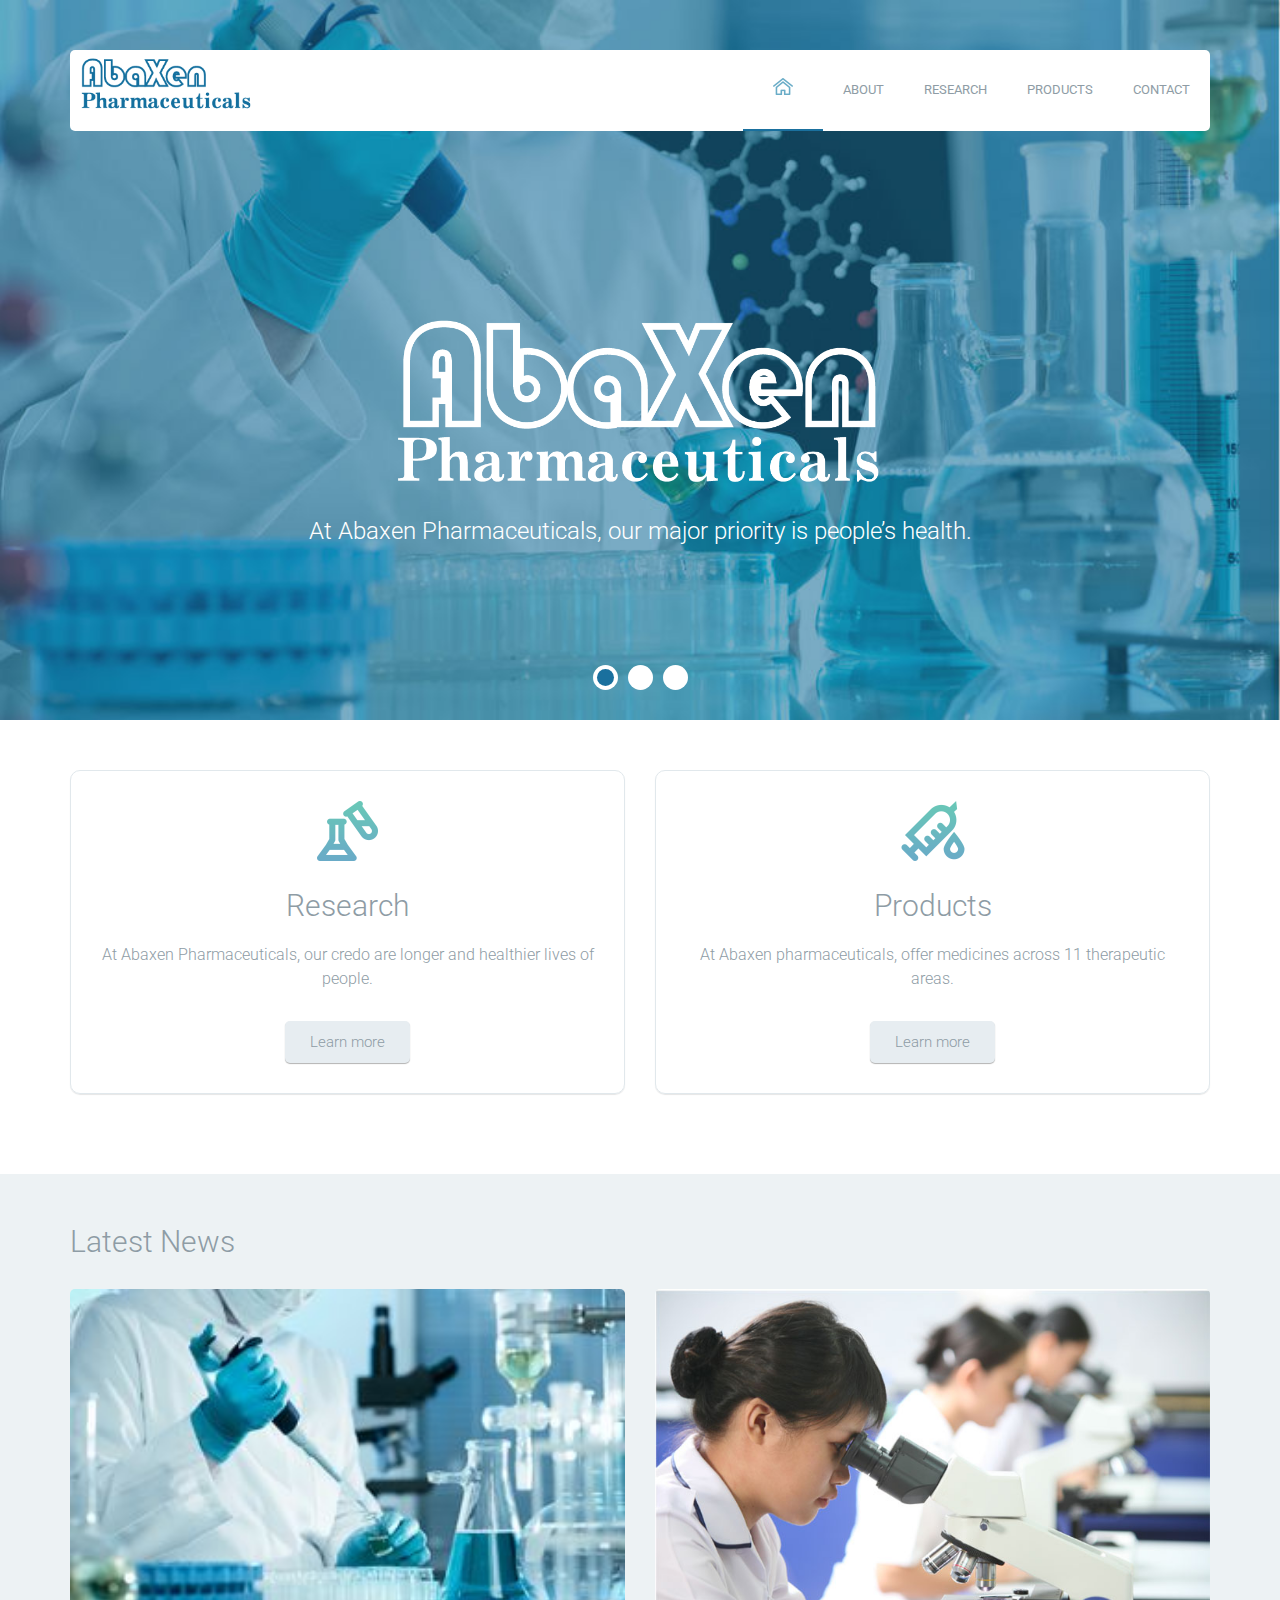
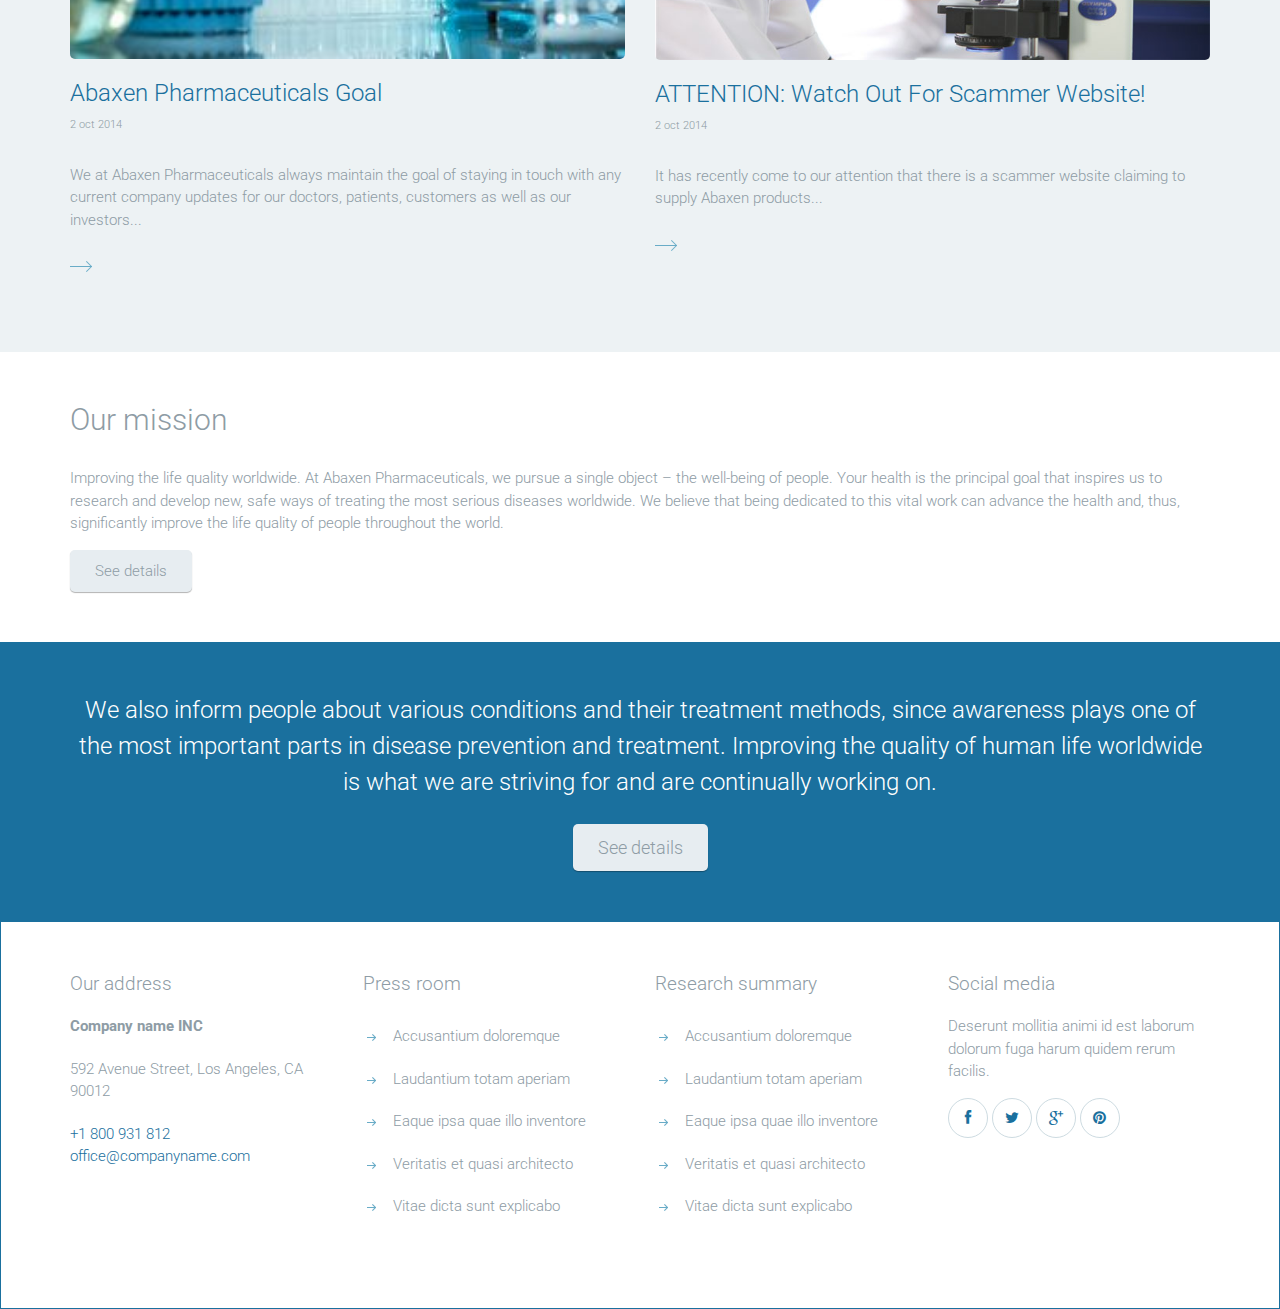
<file: index.html>
<!DOCTYPE html>
<html lang="en">
	<head>
		<meta charset="UTF-8">
		<meta http-equiv="X-UA-Compatible" content="IE=edge">
		<meta name="viewport" content="width=device-width, initial-scale=1.0,maximum-scale=1">

		<title>Science Labs</title>

		<!-- Loading third party fonts -->
		<link href="http://fonts.googleapis.com/css?family=Roboto:300,400,700|" rel="stylesheet" type="text/css">
		<link href="fonts/font-awesome.min.css" rel="stylesheet" type="text/css">

		<!-- Loading main css file -->
		<link rel="stylesheet" href="style.css">

		<!--[if lt IE 9]>
		<script src="js/ie-support/html5.js"></script>
		<script src="js/ie-support/respond.js"></script>
		<![endif]-->

	</head>


	<body>

		<div class="site-content">
			<header class="site-header collapsed-nav" data-bg-image="">
				<div class="container">
					<div class="header-bar">
						<a href="index.html" class="branding">
							<img src="images/logo-01.png" alt="" class="logo" style="width: 200px;">
						</a>

						<nav class="main-navigation">
							<button class="menu-toggle"><i class="fa fa-bars"></i></button>
							<ul class="menu">
								<li class="home menu-item current-menu-item"><a href="index.html"><img src="images/home-icon.png" alt="Home"></a></li>
								<li class="menu-item"><a href="about.html">About</a></li>
								<li class="menu-item"><a href="services.html">Research</a></li>
								<li class="menu-item"><a href="projects.html">Products</a></li>
								<li class="menu-item"><a href="contact.html">Contact</a></li>
							</ul>
						</nav>

						<div class="mobile-navigation"></div>
					</div>
				</div>
			</header>

			<div class="hero">
					<ul class="slides">
						<li data-bg-image="images/abaxen.jpg" style="padding:0px;">
							<div class="container">
								<div class="slide-content">
									<img src="images/logo-2.png" style="width:500px; z-index:999;">
									<p>At Abaxen Pharmaceuticals, our major priority is people’s
										health.</p>
								</div>
							</div>
						</li>

						<li data-bg-image="images/slider1.jpg" style="padding:0px;">
								<div class="container">
									<div class="slide-content">
											<h2 class="slide-title">Prevention</h2>
											<p>At Abaxen Pharmaceuticals, our major priority is people’s
												health. We produce effective and accessible medicines for various
												therapeutic areas including the most challenging conditions of
												today. We are making pharmaceutical products available for people
												who need them.</p>
											<a href="#" class="button">See details</a>
									</div>
								</div>
						</li>
						<li data-bg-image="images/slider2.jpg" style="padding:0px;">
								<div class="container">
									<div class="slide-content">
											<h2 class="slide-title">Treatment</h2>
											<p>At Abaxen Pharmaceuticals, our major priority is people’s
												health. We produce effective and accessible medicines for various
												therapeutic areas including the most challenging conditions of
												today. We are making pharmaceutical products available for people
												who need them.</p>
											<a href="#" class="button">See details</a>
									</div>
								</div>
						</li>
				</ul>
			</div>

			<main class="main-content">
				<div class="fullwidth-block">
					<div class="container">
						<div class="row">
							<div class="col-md-6 col-sm-6">
								<div class="feature">
									<img src="images/icon-research-small.png" alt="" class="feature-image">
									<h2 class="feature-title">Research</h2>
									<p>At Abaxen Pharmaceuticals, our credo are longer and healthier lives of people.</p>
									<a href="services.html" class="button">Learn more</a>
								</div>
							</div>
							<div class="col-md-6 col-sm-6">
								<div class="feature">
									<img src="images/icon-medicine-small.png" alt="" class="feature-image">
									<h2 class="feature-title">Products</h2>
									<p>At Abaxen pharmaceuticals, offer medicines across 11 therapeutic areas.</p>
									<a href="" class="button">Learn more</a>
								</div>
							</div>
						</div> <!-- .row -->
					</div> <!-- .container -->
				</div> <!-- .fullwidth-block -->

				<div class="fullwidth-block" data-bg-color="#edf2f4">
					<div class="container">
						<h2 class="section-title">Latest News</h2>
						<div class="row">
							<div class="col-md-6">
								<div class="post">
									<figure class="featured-image"><img src="images/news1.jpg" alt=""></figure>
									<h2 class="entry-title"><a href="">Abaxen Pharmaceuticals Goal</a></h2>
									<small class="date">2 oct 2014</small>
									<p>We at Abaxen Pharmaceuticals always maintain the goal of staying in touch with any current company updates for our doctors, patients, customers as well as our investors...</p>
								</div>
							</div>
							<div class="col-md-6">
								<div class="post">
									<figure class="featured-image"><img src="images/news2.jpg" alt=""></figure>
									<h2 class="entry-title"><a href="">ATTENTION: Watch Out For Scammer Website!</a></h2>
									<small class="date">2 oct 2014</small>
									<p>It has recently come to our attention that there is a scammer website claiming to supply Abaxen products...</p>
								</div>
							</div>
							<!-- <div class="col-md-4">
								<div class="post">
									<figure class="featured-image"><img src="images/news1.jpg" alt=""></figure>
									<h2 class="entry-title"><a href="">Voluptatem laundantium  totam</a></h2>
									<small class="date">2 oct 2014</small>
									<p>Sed ut perspiciatis unde omnis iste natus error sit voluptatem accusantium doloremque laudantium...</p>
								</div>
							</div> -->
						</div> <!-- .row -->
					</div> <!-- .container -->
				</div> <!-- .fullwidth-block -->

				<div class="fullwidth-block">
					<div class="container">
						<div class="row">
							<div class="col-md-12">
								<h2 class="section-title">Our mission</h2>
								<p>Improving the life quality worldwide.
									At Abaxen Pharmaceuticals, we pursue a single object – the well-being
									of people. Your health is the principal goal that inspires us to research
									and develop new, safe ways of treating the most serious diseases worldwide.
									We believe that being dedicated to this vital work can advance the health
									and, thus, significantly improve the life quality of people throughout the world.</p>
							</div>
							<div class="col-md-12">
								<a href="#" class="button">See details</a>
							</div>
						</div>
					</div>
				</div>

				<div class="fullwidth-block cta" style="background-color: #1A709E;">
					<div class="container">
						<p>We also inform people about various conditions and their treatment methods, since awareness plays one of the most important parts in disease prevention and treatment. Improving the quality of human life worldwide is what we are striving for and are continually working on.</p>
						<a href="#" class="button">See details</a>
					</div>
				</div>

			</main> <!-- .main-content -->

			<footer class="site-footer">
				<div class="container">
					<div class="row">
						<div class="col-md-3">
							<div class="widget">
								<h3 class="widget-title">Our address</h3>
								<strong>Company name INC</strong>
								<address>592 Avenue Street, Los Angeles, CA 90012</address>
								<a href="tel:+1 800 931 812">+1 800 931 812</a> <br>
								<a href="mailto:office@companyname.com">office@companyname.com</a>
							</div>
						</div>
						<div class="col-md-3">
							<div class="widget">
								<h3 class="widget-title">Press room</h3>
								<ul class="arrow-list">
									<li><a href="#">Accusantium doloremque</a></li>
									<li><a href="#">Laudantium totam aperiam</a></li>
									<li><a href="#">Eaque ipsa quae illo inventore</a></li>
									<li><a href="#">Veritatis et quasi architecto</a></li>
									<li><a href="#">Vitae dicta sunt explicabo</a></li>
								</ul>
							</div>
						</div>
						<div class="col-md-3">
							<div class="widget">
								<h3 class="widget-title">Research summary</h3>
								<ul class="arrow-list">
									<li><a href="#">Accusantium doloremque</a></li>
									<li><a href="#">Laudantium totam aperiam</a></li>
									<li><a href="#">Eaque ipsa quae illo inventore</a></li>
									<li><a href="#">Veritatis et quasi architecto</a></li>
									<li><a href="#">Vitae dicta sunt explicabo</a></li>
								</ul>
							</div>
						</div>
						<div class="col-md-3">
							<div class="widget">
								<h3 class="widget-title">Social media</h3>
								<p>Deserunt mollitia animi id est laborum dolorum fuga harum quidem rerum facilis.</p>
								<div class="social-links">
									<a href="#"><i class="fa fa-facebook"></i></a>
									<a href="#"><i class="fa fa-twitter"></i></a>
									<a href="#"><i class="fa fa-google-plus"></i></a>
									<a href="#"><i class="fa fa-pinterest"></i></a>
								</div>
							</div>
						</div>
					</div> <!-- .row -->
				</div> <!-- .container -->
			</footer>
		</div>

		<script src="js/jquery-1.11.1.min.js"></script>
		<script src="js/plugins.js"></script>
		<script src="js/app.js"></script>

	</body>

</html>
</file>
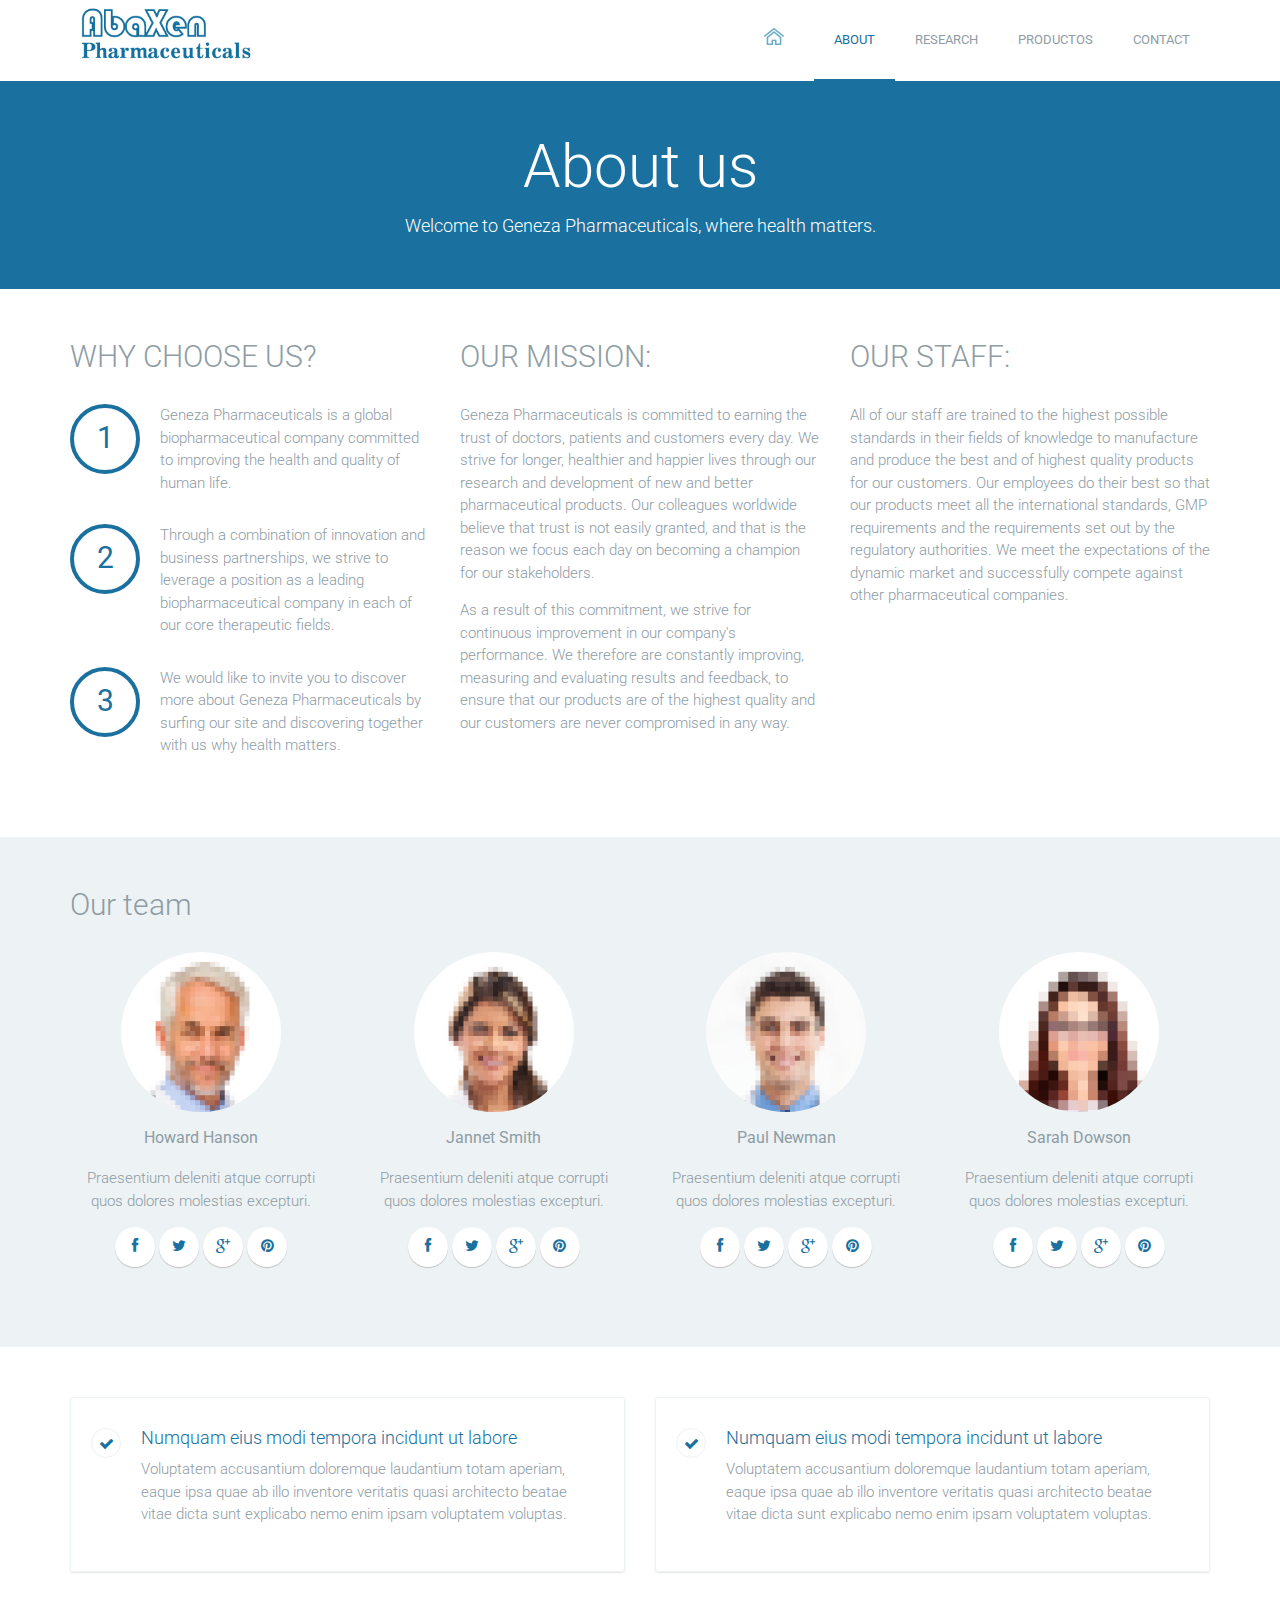
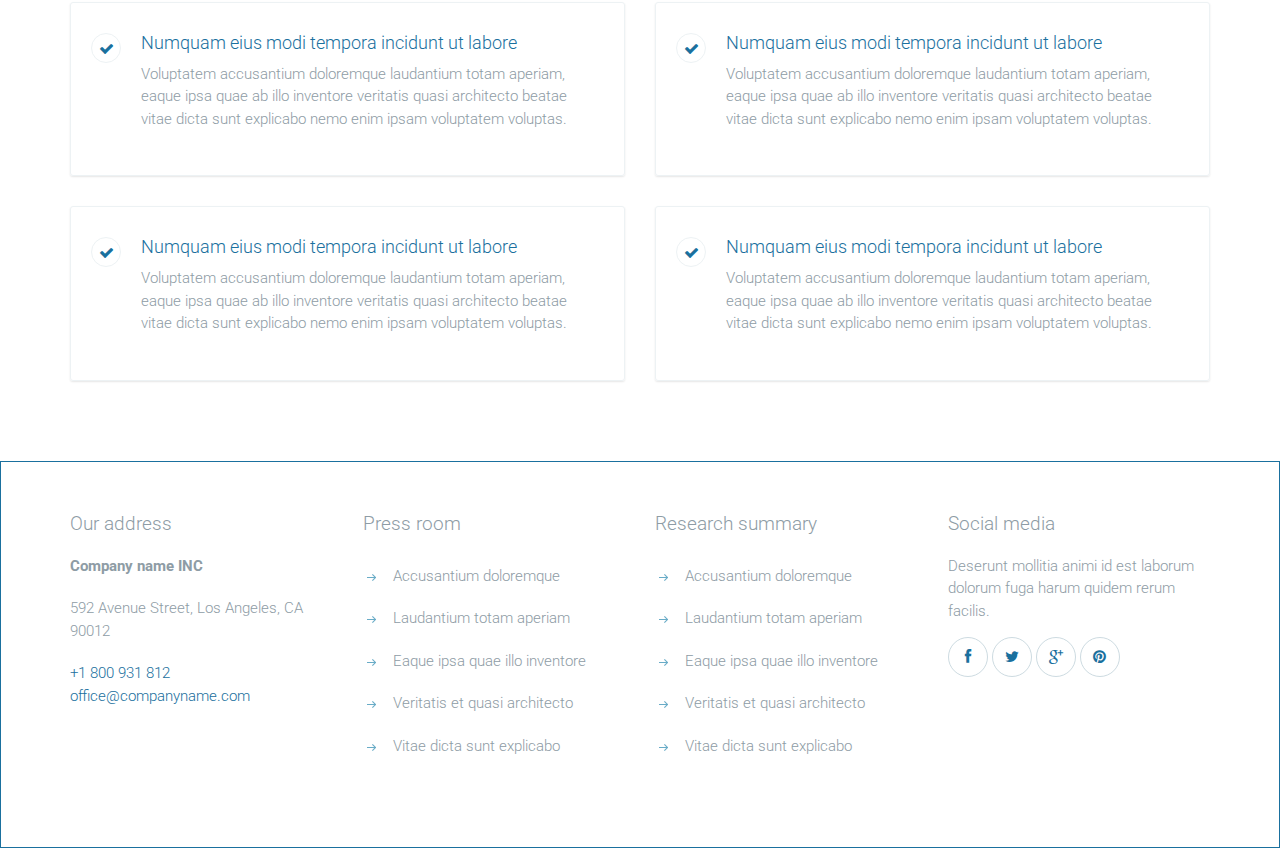
<file: about.html>
<!DOCTYPE html>
<html lang="en">
	<head>
		<meta charset="UTF-8">
		<meta http-equiv="X-UA-Compatible" content="IE=edge">
		<meta name="viewport" content="width=device-width, initial-scale=1.0,maximum-scale=1">

		<title>About : Science Labs</title>

		<!-- Loading third party fonts -->
		<link href="http://fonts.googleapis.com/css?family=Roboto:300,400,700|" rel="stylesheet" type="text/css">
		<link href="fonts/font-awesome.min.css" rel="stylesheet" type="text/css">

		<!-- Loading main css file -->
		<link rel="stylesheet" href="style.css">

		<!--[if lt IE 9]>
		<script src="js/ie-support/html5.js"></script>
		<script src="js/ie-support/respond.js"></script>
		<![endif]-->

	</head>


	<body>

		<div class="site-content">
			<header class="site-header" data-bg-image="">
				<div class="container">
					<div class="header-bar">
						<a href="index.html" class="branding">
							<img src="images/logo-01.png" alt="" class="logo" style="width: 200px;">
						</a>
						<nav class="main-navigation">
							<button class="menu-toggle"><i class="fa fa-bars"></i></button>
							<ul class="menu">
								<li class="home menu-item"><a href="index.html"><img src="images/home-icon.png" alt="Home"></a></li>
								<li class="menu-item current-menu-item"><a href="about.html">About</a></li>
								<li class="menu-item"><a href="services.html">Research</a></li>
								<li class="menu-item"><a href="projects.html">Productos</a></li>
								<li class="menu-item"><a href="contact.html">Contact</a></li>
							</ul>
						</nav>

						<div class="mobile-navigation"></div>
					</div>
				</div>
			</header>

			<div class="page-head" style="background-color: #1A709E;">
				<div class="container">
					<h2 class="page-title">About us</h2>
					<small>Welcome to Geneza Pharmaceuticals, where health matters.</small>
				</div>
			</div>

			<main class="main-content">
				<div class="fullwidth-block">
					<div class="container">
						<div class="row">
							<div class="col-md-4">
								<h2 class="section-title">WHY CHOOSE US?</h2>
								<ol class="circle">
									<li>
										<p>Geneza Pharmaceuticals is a global biopharmaceutical company committed to improving the health and quality of human life.</p>
									</li>
									<li>
										<p>Through a combination of innovation and business partnerships, we strive to leverage a position as a leading biopharmaceutical company in each of our core therapeutic fields.</p>
									</li>
									<li>
										<p>We would like to invite you to discover more about Geneza Pharmaceuticals by surfing our site and discovering together with us why health matters.</p>
									</li>
								</ol>
							</div>
							<div class="col-md-4">
								<h2 class="section-title">OUR MISSION:</h2>
								<p>Geneza Pharmaceuticals is committed to earning the trust of
									doctors, patients and customers every day. We strive for longer,
									healthier and happier lives through our research and development
									of new and better pharmaceutical products. Our colleagues worldwide
									believe that trust is not easily granted, and that is the reason we
									focus each day on becoming a champion for our stakeholders.</p>

									<p>As a result of this commitment, we strive for continuous improvement
										in our company's performance. We therefore are constantly improving,
										measuring and evaluating results and feedback, to ensure that our
										products are of the highest quality and our customers are never compromised
										in any way.</p>
							</div>
							<div class="col-md-4">
								<h2 class="section-title">OUR STAFF:</h2>
									<p>All of our staff are trained to the highest possible standards
										in their fields of knowledge to manufacture and produce the best
										and of highest quality products for our customers. Our employees
										do their best so that our products meet all the international
										standards, GMP requirements and the requirements set out by the
										regulatory authorities. We meet the expectations of the dynamic
										market and successfully compete against other pharmaceutical companies.</p>
							</div>
						</div> <!-- .row -->
					</div> <!-- .container -->
				</div> <!-- .fullwidth-block -->

				<div class="fullwidth-block" data-bg-color="#edf2f4">
					<div class="container">
						<h2 class="section-title">Our team</h2>
						<div class="row">
							<div class="col-md-3">
								<div class="team">
									<img src="images/person-1.jpg" alt="" class="team-image">
									<h3 class="team-name">Howard Hanson</h3>
									<p>Praesentium deleniti atque corrupti quos dolores molestias excepturi.</p>
									<div class="social-links">
										<a href=""><i class="fa fa-facebook"></i></a>
										<a href=""><i class="fa fa-twitter"></i></a>
										<a href=""><i class="fa fa-google-plus"></i></a>
										<a href=""><i class="fa fa-pinterest"></i></a>
									</div>
								</div>
							</div>
							<div class="col-md-3">
								<div class="team">
									<img src="images/person-2.jpg" alt="" class="team-image">
									<h3 class="team-name">Jannet Smith</h3>
									<p>Praesentium deleniti atque corrupti quos dolores molestias excepturi.</p>
									<div class="social-links">
										<a href=""><i class="fa fa-facebook"></i></a>
										<a href=""><i class="fa fa-twitter"></i></a>
										<a href=""><i class="fa fa-google-plus"></i></a>
										<a href=""><i class="fa fa-pinterest"></i></a>
									</div>
								</div>
							</div>
							<div class="col-md-3">
								<div class="team">
									<img src="images/person-3.jpg" alt="" class="team-image">
									<h3 class="team-name">Paul Newman</h3>
									<p>Praesentium deleniti atque corrupti quos dolores molestias excepturi.</p>
									<div class="social-links">
										<a href=""><i class="fa fa-facebook"></i></a>
										<a href=""><i class="fa fa-twitter"></i></a>
										<a href=""><i class="fa fa-google-plus"></i></a>
										<a href=""><i class="fa fa-pinterest"></i></a>
									</div>
								</div>
							</div>
							<div class="col-md-3">
								<div class="team">
									<img src="images/person-4.jpg" alt="" class="team-image">
									<h3 class="team-name">Sarah Dowson</h3>
									<p>Praesentium deleniti atque corrupti quos dolores molestias excepturi.</p>
									<div class="social-links">
										<a href=""><i class="fa fa-facebook"></i></a>
										<a href=""><i class="fa fa-twitter"></i></a>
										<a href=""><i class="fa fa-google-plus"></i></a>
										<a href=""><i class="fa fa-pinterest"></i></a>
									</div>
								</div>
							</div>
						</div> <!-- .row -->
					</div> <!-- .container -->
				</div>

				<div class="fullwidth-block">
					<div class="container">
						<div class="row">
							<div class="col-md-6">
								<div class="checked-box">
									<h3>Numquam eius modi tempora incidunt ut labore</h3>
									<p>Voluptatem accusantium doloremque laudantium totam aperiam, eaque ipsa quae ab illo inventore veritatis quasi architecto beatae vitae dicta sunt explicabo nemo enim ipsam voluptatem voluptas.</p>
								</div>

								<div class="checked-box">
									<h3>Numquam eius modi tempora incidunt ut labore</h3>
									<p>Voluptatem accusantium doloremque laudantium totam aperiam, eaque ipsa quae ab illo inventore veritatis quasi architecto beatae vitae dicta sunt explicabo nemo enim ipsam voluptatem voluptas.</p>
								</div>

								<div class="checked-box">
									<h3>Numquam eius modi tempora incidunt ut labore</h3>
									<p>Voluptatem accusantium doloremque laudantium totam aperiam, eaque ipsa quae ab illo inventore veritatis quasi architecto beatae vitae dicta sunt explicabo nemo enim ipsam voluptatem voluptas.</p>
								</div>
							</div>

							<div class="col-md-6">
								<div class="checked-box">
									<h3>Numquam eius modi tempora incidunt ut labore</h3>
									<p>Voluptatem accusantium doloremque laudantium totam aperiam, eaque ipsa quae ab illo inventore veritatis quasi architecto beatae vitae dicta sunt explicabo nemo enim ipsam voluptatem voluptas.</p>
								</div>

								<div class="checked-box">
									<h3>Numquam eius modi tempora incidunt ut labore</h3>
									<p>Voluptatem accusantium doloremque laudantium totam aperiam, eaque ipsa quae ab illo inventore veritatis quasi architecto beatae vitae dicta sunt explicabo nemo enim ipsam voluptatem voluptas.</p>
								</div>

								<div class="checked-box">
									<h3>Numquam eius modi tempora incidunt ut labore</h3>
									<p>Voluptatem accusantium doloremque laudantium totam aperiam, eaque ipsa quae ab illo inventore veritatis quasi architecto beatae vitae dicta sunt explicabo nemo enim ipsam voluptatem voluptas.</p>
								</div>
							</div>
						</div>
					</div>
				</div>

			</main> <!-- .main-content -->

			<footer class="site-footer">
				<div class="container">
					<div class="row">
						<div class="col-md-3">
							<div class="widget">
								<h3 class="widget-title">Our address</h3>
								<strong>Company name INC</strong>
								<address>592 Avenue Street, Los Angeles, CA 90012</address>
								<a href="tel:+1 800 931 812">+1 800 931 812</a> <br>
								<a href="mailto:office@companyname.com">office@companyname.com</a>
							</div>
						</div>
						<div class="col-md-3">
							<div class="widget">
								<h3 class="widget-title">Press room</h3>
								<ul class="arrow-list">
									<li><a href="#">Accusantium doloremque</a></li>
									<li><a href="#">Laudantium totam aperiam</a></li>
									<li><a href="#">Eaque ipsa quae illo inventore</a></li>
									<li><a href="#">Veritatis et quasi architecto</a></li>
									<li><a href="#">Vitae dicta sunt explicabo</a></li>
								</ul>
							</div>
						</div>
						<div class="col-md-3">
							<div class="widget">
								<h3 class="widget-title">Research summary</h3>
								<ul class="arrow-list">
									<li><a href="#">Accusantium doloremque</a></li>
									<li><a href="#">Laudantium totam aperiam</a></li>
									<li><a href="#">Eaque ipsa quae illo inventore</a></li>
									<li><a href="#">Veritatis et quasi architecto</a></li>
									<li><a href="#">Vitae dicta sunt explicabo</a></li>
								</ul>
							</div>
						</div>
						<div class="col-md-3">
							<div class="widget">
								<h3 class="widget-title">Social media</h3>
								<p>Deserunt mollitia animi id est laborum dolorum fuga harum quidem rerum facilis.</p>
								<div class="social-links">
									<a href="#"><i class="fa fa-facebook"></i></a>
									<a href="#"><i class="fa fa-twitter"></i></a>
									<a href="#"><i class="fa fa-google-plus"></i></a>
									<a href="#"><i class="fa fa-pinterest"></i></a>
								</div>
							</div>
						</div>
					</div> <!-- .row -->
				</div> <!-- .container -->
			</footer>
		</div>

		<script src="js/jquery-1.11.1.min.js"></script>
		<script src="js/plugins.js"></script>
		<script src="js/app.js"></script>

	</body>

</html>
</file>
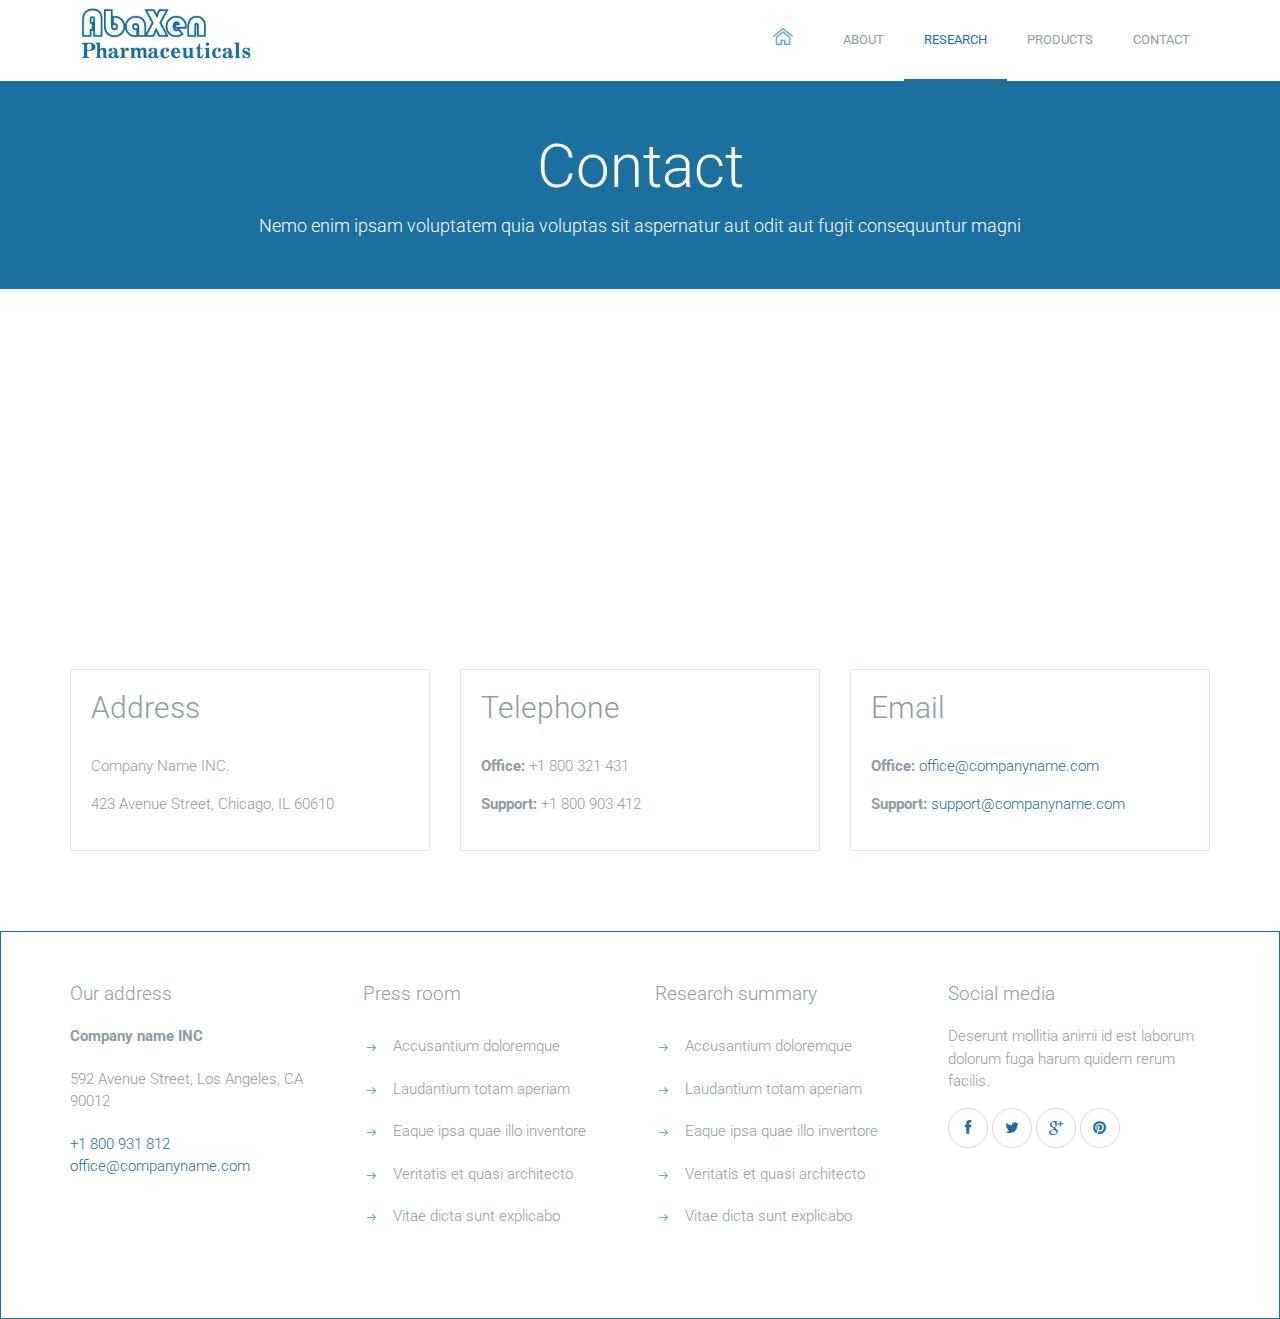
<file: contact.html>
<!DOCTYPE html>
<html lang="en">
	<head>
		<meta charset="UTF-8">
		<meta http-equiv="X-UA-Compatible" content="IE=edge">
		<meta name="viewport" content="width=device-width, initial-scale=1.0,maximum-scale=1">

		<title>Contact : Science Labs</title>

		<!-- Loading third party fonts -->
		<link href="http://fonts.googleapis.com/css?family=Roboto:300,400,700|" rel="stylesheet" type="text/css">
		<link href="fonts/font-awesome.min.css" rel="stylesheet" type="text/css">

		<!-- Loading main css file -->
		<link rel="stylesheet" href="style.css">

		<!--[if lt IE 9]>
		<script src="js/ie-support/html5.js"></script>
		<script src="js/ie-support/respond.js"></script>
		<![endif]-->

	</head>


	<body>

		<div class="site-content">
			<header class="site-header" data-bg-image="">
				<div class="container">
					<div class="header-bar">
						<a href="index.html" class="branding">
							<img src="images/logo-01.png" alt="" class="logo" style="width: 200px;">
						</a>

						<nav class="main-navigation">
							<button class="menu-toggle"><i class="fa fa-bars"></i></button>
							<ul class="menu">
								<li class="home menu-item"><a href="index.html"><img src="images/home-icon.png" alt="Home"></a></li>
								<li class="menu-item"><a href="about.html">About</a></li>
								<li class="menu-item current-menu-item"><a href="services.html">Research</a></li>
								<li class="menu-item"><a href="projects.html">Products</a></li>
								<li class="menu-item"><a href="contact.html">Contact</a></li>
							</ul>
						</nav>

						<div class="mobile-navigation"></div>
					</div>
				</div>
			</header>

			<div class="page-head" style="background-color: #1A709E;">
				<div class="container">
					<h2 class="page-title">Contact</h2>
					<small>Nemo enim ipsam voluptatem quia voluptas sit aspernatur aut odit aut fugit consequuntur magni </small>
				</div>
			</div>

			<main class="main-content">

				<div class="fullwidth-block">
					<div class="container">
						 <div class="map" data-latitude="-6.897789" data-longitude="107.621735"></div>

						 <div class="row">
						 	<div class="col-md-4">
						 		<div class="boxed-content">
						 			<h2 class="section-title">Address</h2>
						 			<address>
						 				<p>Company Name INC.</p>
										<p>423 Avenue Street, Chicago, IL 60610</p>
									</address>
						 		</div>
						 	</div>
						 	<div class="col-md-4">
						 		<div class="boxed-content">
						 			<h2 class="section-title">Telephone</h2>
						 			<p><strong>Office:</strong> +1 800 321 431</p>
									<p><strong>Support:</strong> +1 800 903 412</p>
						 		</div>
						 	</div>
						 	<div class="col-md-4">
						 		<div class="boxed-content">
						 			<h2 class="section-title">Email</h2>
						 			<p><strong>Office:</strong> <a href="mailto:office@companyname.com">office@companyname.com</a></p>
									<p><strong>Support:</strong> <a href="mailto:support@companyname.com">support@companyname.com</a></p>
						 		</div>
						 	</div>
						 </div>
					</div>
				</div>

			</main> <!-- .main-content -->

			<footer class="site-footer">
				<div class="container">
					<div class="row">
						<div class="col-md-3">
							<div class="widget">
								<h3 class="widget-title">Our address</h3>
								<strong>Company name INC</strong>
								<address>592 Avenue Street, Los Angeles, CA 90012</address>
								<a href="tel:+1 800 931 812">+1 800 931 812</a> <br>
								<a href="mailto:office@companyname.com">office@companyname.com</a>
							</div>
						</div>
						<div class="col-md-3">
							<div class="widget">
								<h3 class="widget-title">Press room</h3>
								<ul class="arrow-list">
									<li><a href="#">Accusantium doloremque</a></li>
									<li><a href="#">Laudantium totam aperiam</a></li>
									<li><a href="#">Eaque ipsa quae illo inventore</a></li>
									<li><a href="#">Veritatis et quasi architecto</a></li>
									<li><a href="#">Vitae dicta sunt explicabo</a></li>
								</ul>
							</div>
						</div>
						<div class="col-md-3">
							<div class="widget">
								<h3 class="widget-title">Research summary</h3>
								<ul class="arrow-list">
									<li><a href="#">Accusantium doloremque</a></li>
									<li><a href="#">Laudantium totam aperiam</a></li>
									<li><a href="#">Eaque ipsa quae illo inventore</a></li>
									<li><a href="#">Veritatis et quasi architecto</a></li>
									<li><a href="#">Vitae dicta sunt explicabo</a></li>
								</ul>
							</div>
						</div>
						<div class="col-md-3">
							<div class="widget">
								<h3 class="widget-title">Social media</h3>
								<p>Deserunt mollitia animi id est laborum dolorum fuga harum quidem rerum facilis.</p>
								<div class="social-links">
									<a href="#"><i class="fa fa-facebook"></i></a>
									<a href="#"><i class="fa fa-twitter"></i></a>
									<a href="#"><i class="fa fa-google-plus"></i></a>
									<a href="#"><i class="fa fa-pinterest"></i></a>
								</div>
							</div>
						</div>
					</div> <!-- .row -->
				</div> <!-- .container -->
			</footer>
		</div>

		<script src="js/jquery-1.11.1.min.js"></script>
		<script type="text/javascript" src="http://maps.google.com/maps/api/js?sensor=false&amp;language=en"></script>
		<script src="js/plugins.js"></script>
		<script src="js/app.js"></script>

	</body>

</html>
</file>
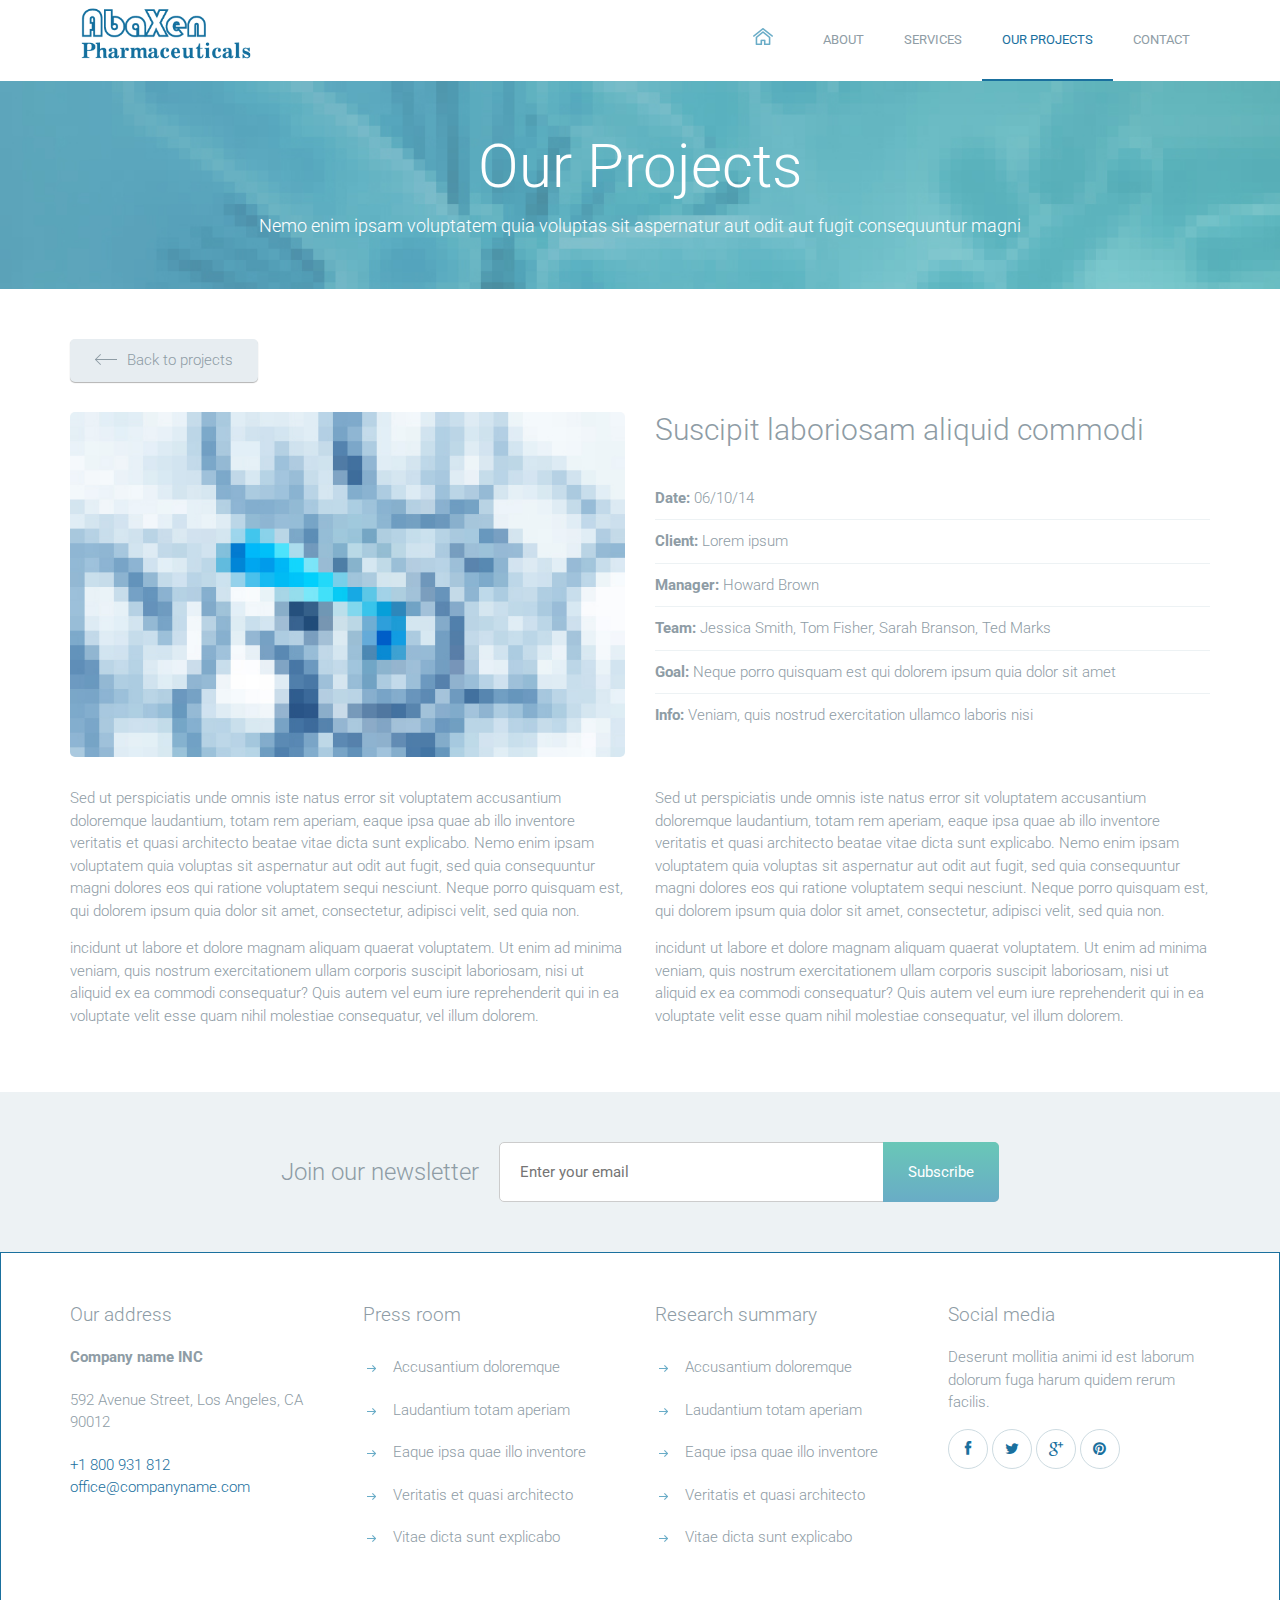
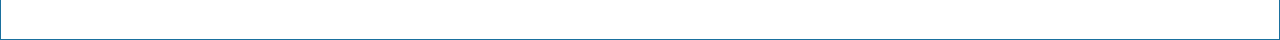
<file: project.html>
<!DOCTYPE html>
<html lang="en">
	<head>
		<meta charset="UTF-8">
		<meta http-equiv="X-UA-Compatible" content="IE=edge">
		<meta name="viewport" content="width=device-width, initial-scale=1.0,maximum-scale=1">

		<title>Projects : Science Labs</title>

		<!-- Loading third party fonts -->
		<link href="http://fonts.googleapis.com/css?family=Roboto:300,400,700|" rel="stylesheet" type="text/css">
		<link href="fonts/font-awesome.min.css" rel="stylesheet" type="text/css">

		<!-- Loading main css file -->
		<link rel="stylesheet" href="style.css">

		<!--[if lt IE 9]>
		<script src="js/ie-support/html5.js"></script>
		<script src="js/ie-support/respond.js"></script>
		<![endif]-->

	</head>


	<body>

		<div class="site-content">
			<header class="site-header" data-bg-image="">
				<div class="container">
					<div class="header-bar">
						<a href="index.html" class="branding">
							<img src="images/logo-01.png" alt="" class="logo" style="width: 200px;">
						</a>
						<nav class="main-navigation">
							<button class="menu-toggle"><i class="fa fa-bars"></i></button>
							<ul class="menu">
								<li class="home menu-item"><a href="index.html"><img src="images/home-icon.png" alt="Home"></a></li>
								<li class="menu-item"><a href="about.html">About</a></li>
								<li class="menu-item"><a href="services.html">Services</a></li>
								<li class="menu-item current-menu-item"><a href="projects.html">Our projects</a></li>
								<li class="menu-item"><a href="contact.html">Contact</a></li>
							</ul>
						</nav>

						<div class="mobile-navigation"></div>
					</div>
				</div>
			</header>

			<div class="page-head" data-bg-image="images/page-head-3.jpg">
				<div class="container">
					<h2 class="page-title">Our Projects</h2>
					<small>Nemo enim ipsam voluptatem quia voluptas sit aspernatur aut odit aut fugit consequuntur magni </small>
				</div>
			</div>

			<main class="main-content">
				<div class="fullwidth-block">
					<div class="container">
						<a href="projects.html" class="button back"><img src="images/arrow-back.png" alt="">Back to projects</a>
						<div class="row">
							<div class="col-md-6">
								<figure>
									<img src="images/figure.jpg" alt="">
								</figure>
							</div>
							<div class="col-md-6">
								<h2 class="section-title">Suscipit laboriosam aliquid commodi</h2>
								<ul class="project-info">
									<li><strong>Date:</strong> 06/10/14</li>
									<li><strong>Client:</strong> Lorem ipsum</li>
									<li><strong>Manager:</strong> Howard Brown</li>
									<li><strong>Team:</strong> Jessica Smith, Tom Fisher, Sarah Branson, Ted Marks</li>
									<li><strong>Goal:</strong> Neque porro quisquam est qui dolorem ipsum quia dolor sit amet</li>
									<li><strong>Info:</strong> Veniam, quis nostrud exercitation ullamco laboris nisi </li>
								</ul>
							</div>
						</div>

						<div class="row">
							<div class="col-md-6">
								<p>Sed ut perspiciatis unde omnis iste natus error sit voluptatem accusantium doloremque laudantium, totam rem aperiam, eaque ipsa quae ab illo inventore veritatis et quasi architecto beatae vitae dicta sunt explicabo. Nemo enim ipsam voluptatem quia voluptas sit aspernatur aut odit aut fugit, sed quia consequuntur magni dolores eos qui ratione voluptatem sequi nesciunt. Neque porro quisquam est, qui dolorem ipsum quia dolor sit amet, consectetur, adipisci velit, sed quia non.</p>

								<p>incidunt ut labore et dolore magnam aliquam quaerat voluptatem. Ut enim ad minima veniam, quis nostrum exercitationem ullam corporis suscipit laboriosam, nisi ut aliquid ex ea commodi consequatur? Quis autem vel eum iure reprehenderit qui in ea voluptate velit esse quam nihil molestiae consequatur, vel illum dolorem.</p>
							</div>
							<div class="col-md-6">
								<p>Sed ut perspiciatis unde omnis iste natus error sit voluptatem accusantium doloremque laudantium, totam rem aperiam, eaque ipsa quae ab illo inventore veritatis et quasi architecto beatae vitae dicta sunt explicabo. Nemo enim ipsam voluptatem quia voluptas sit aspernatur aut odit aut fugit, sed quia consequuntur magni dolores eos qui ratione voluptatem sequi nesciunt. Neque porro quisquam est, qui dolorem ipsum quia dolor sit amet, consectetur, adipisci velit, sed quia non.</p>

								<p>incidunt ut labore et dolore magnam aliquam quaerat voluptatem. Ut enim ad minima veniam, quis nostrum exercitationem ullam corporis suscipit laboriosam, nisi ut aliquid ex ea commodi consequatur? Quis autem vel eum iure reprehenderit qui in ea voluptate velit esse quam nihil molestiae consequatur, vel illum dolorem.</p>
							</div>
						</div>
					</div>
				</div>




				<div class="fullwidth-block" data-bg-color="#edf2f4">
					<div class="container">
						<div class="subscribe-form">
							<h2>Join our newsletter</h2>
							<form action="#">
								<input type="text" placeholder="Enter your email">
								<input type="submit" value="Subscribe">
							</form>
						</div>
					</div>
				</div>

			</main> <!-- .main-content -->

			<footer class="site-footer">
				<div class="container">
					<div class="row">
						<div class="col-md-3">
							<div class="widget">
								<h3 class="widget-title">Our address</h3>
								<strong>Company name INC</strong>
								<address>592 Avenue Street, Los Angeles, CA 90012</address>
								<a href="tel:+1 800 931 812">+1 800 931 812</a> <br>
								<a href="mailto:office@companyname.com">office@companyname.com</a>
							</div>
						</div>
						<div class="col-md-3">
							<div class="widget">
								<h3 class="widget-title">Press room</h3>
								<ul class="arrow-list">
									<li><a href="#">Accusantium doloremque</a></li>
									<li><a href="#">Laudantium totam aperiam</a></li>
									<li><a href="#">Eaque ipsa quae illo inventore</a></li>
									<li><a href="#">Veritatis et quasi architecto</a></li>
									<li><a href="#">Vitae dicta sunt explicabo</a></li>
								</ul>
							</div>
						</div>
						<div class="col-md-3">
							<div class="widget">
								<h3 class="widget-title">Research summary</h3>
								<ul class="arrow-list">
									<li><a href="#">Accusantium doloremque</a></li>
									<li><a href="#">Laudantium totam aperiam</a></li>
									<li><a href="#">Eaque ipsa quae illo inventore</a></li>
									<li><a href="#">Veritatis et quasi architecto</a></li>
									<li><a href="#">Vitae dicta sunt explicabo</a></li>
								</ul>
							</div>
						</div>
						<div class="col-md-3">
							<div class="widget">
								<h3 class="widget-title">Social media</h3>
								<p>Deserunt mollitia animi id est laborum dolorum fuga harum quidem rerum facilis.</p>
								<div class="social-links">
									<a href="#"><i class="fa fa-facebook"></i></a>
									<a href="#"><i class="fa fa-twitter"></i></a>
									<a href="#"><i class="fa fa-google-plus"></i></a>
									<a href="#"><i class="fa fa-pinterest"></i></a>
								</div>
							</div>
						</div>
					</div> <!-- .row -->
				</div> <!-- .container -->
			</footer>
		</div>

		<script src="js/jquery-1.11.1.min.js"></script>
		<script src="js/plugins.js"></script>
		<script src="js/app.js"></script>

	</body>

</html>
</file>
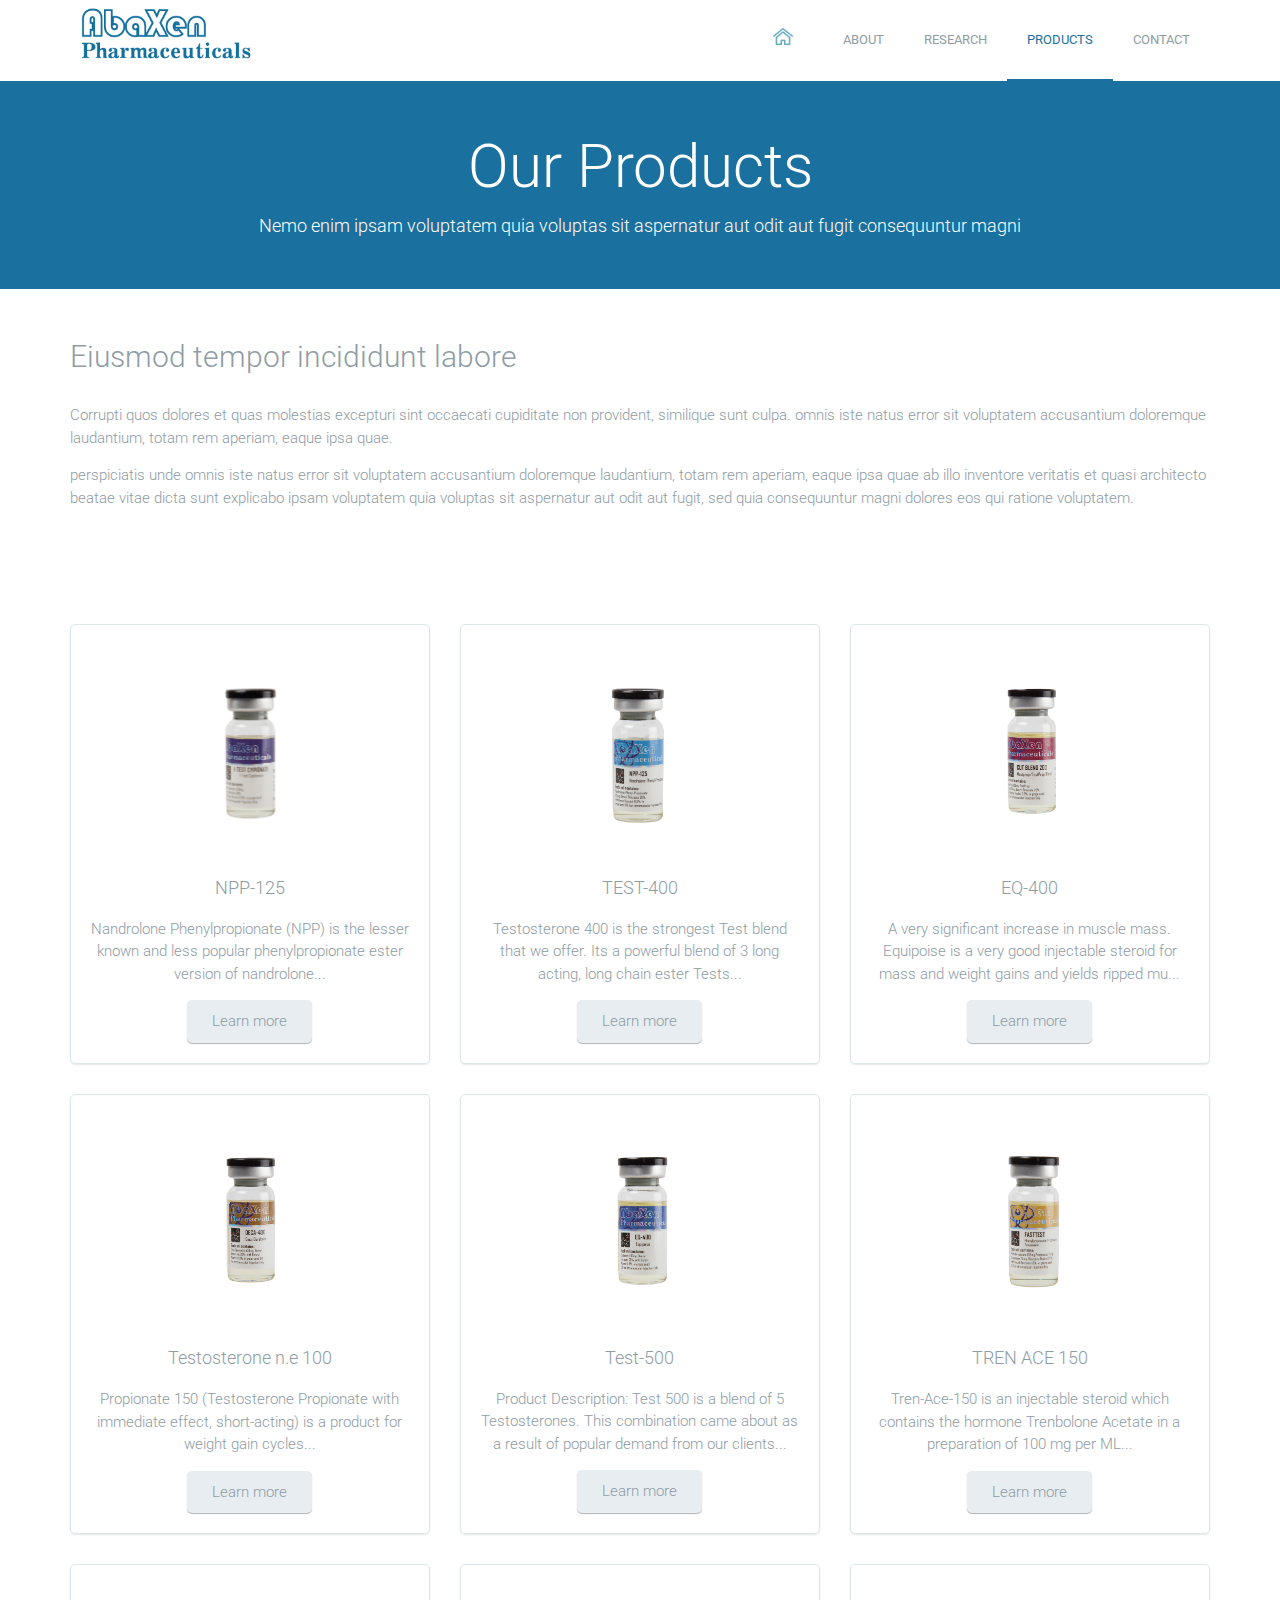
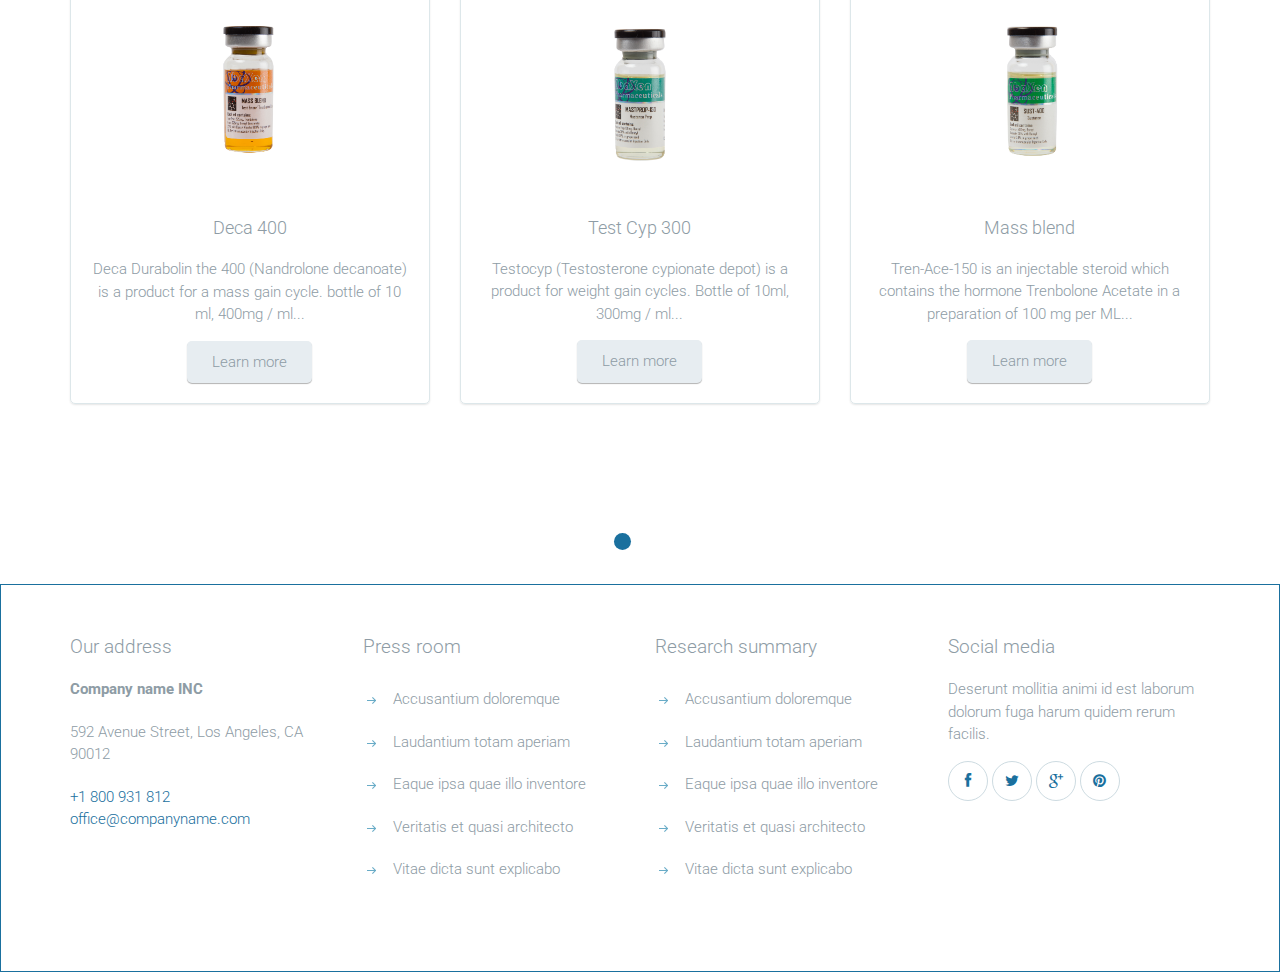
<file: projects.html>
<!DOCTYPE html>
<html lang="en">
	<head>
		<meta charset="UTF-8">
		<meta http-equiv="X-UA-Compatible" content="IE=edge">
		<meta name="viewport" content="width=device-width, initial-scale=1.0,maximum-scale=1">

		<title>Projects : Science Labs</title>

		<!-- Loading third party fonts -->
		<link href="http://fonts.googleapis.com/css?family=Roboto:300,400,700|" rel="stylesheet" type="text/css">
		<link href="fonts/font-awesome.min.css" rel="stylesheet" type="text/css">

		<!-- Loading main css file -->
		<link rel="stylesheet" href="style.css">

		<!--[if lt IE 9]>
		<script src="js/ie-support/html5.js"></script>
		<script src="js/ie-support/respond.js"></script>
		<![endif]-->

	</head>
	<body>

		<div class="site-content">
			<header class="site-header" data-bg-image="">
				<div class="container">
					<div class="header-bar">
						<a href="index.html" class="branding">
							<img src="images/logo-01.png" alt="" class="logo" style="width: 200px;">
						</a>

						<nav class="main-navigation">
							<button class="menu-toggle"><i class="fa fa-bars"></i></button>
							<ul class="menu">
								<li class="home menu-item"><a href="index.html"><img src="images/home-icon.png" alt="Home"></a></li>
								<li class="menu-item"><a href="about.html">About</a></li>
								<li class="menu-item"><a href="services.html">Research</a></li>
								<li class="menu-item current-menu-item"><a href="projects.html">Products</a></li>
								<li class="menu-item"><a href="contact.html">Contact</a></li>
							</ul>
						</nav>

						<div class="mobile-navigation"></div>
					</div>
				</div>
			</header>

			<div class="page-head" style="background-color: #1A709E;">
				<div class="container">
					<h2 class="page-title">Our Products</h2>
					<small>Nemo enim ipsam voluptatem quia voluptas sit aspernatur aut odit aut fugit consequuntur magni </small>
				</div>
			</div>

			<main class="main-content">
				<div class="fullwidth-block">
					<div class="container">
						<h2 class="section-title">Eiusmod tempor incididunt labore</h2>
						<p>Corrupti quos dolores et quas molestias excepturi sint occaecati cupiditate non provident, similique sunt culpa. omnis iste natus error sit voluptatem accusantium doloremque laudantium, totam rem aperiam, eaque ipsa quae.</p>

						<p>perspiciatis unde omnis iste natus error sit voluptatem accusantium doloremque laudantium, totam rem aperiam, eaque ipsa quae ab illo inventore veritatis et quasi architecto beatae vitae dicta sunt explicabo ipsam voluptatem quia voluptas sit aspernatur aut odit aut fugit, sed quia consequuntur magni dolores eos qui ratione voluptatem.</p>
					</div>
				</div>
		<div class="hero">
			<ul class="slides">
				<li>
					<div class="fullwidth-block">
						<div class="container">
							<div class="project-list">
								<div class="project">
									<div class="project-content">
										<figure class="project-image"><img src="images/fotos/1-TEST CYPIONATE.jpg" alt="Project"></figure>
										<h3 class="project-title">NPP-125</h3>
										<p>Nandrolone Phenylpropionate (NPP) is the lesser known and less popular phenylpropionate ester version of nandrolone...</p>
										<a href="https://sumel.herokuapp.com/catalog" class="button">Learn more</a>
									</div>
								</div>
								<div class="project">
									<div class="project-content">
										<figure class="project-image"><img src="images/fotos/NPP-125.jpg" alt="Project"></figure>
										<h3 class="project-title">TEST-400</h3>
										<p>Testosterone 400 is the strongest Test blend that we offer. Its a powerful blend of 3 long acting, long chain ester Tests...</p>
										<a href="https://sumel.herokuapp.com/catalog" class="button">Learn more</a>
									</div>
								</div>
								<div class="project">
									<div class="project-content">
										<figure class="project-image"><img src="images/fotos/CUT BLEND 200.jpg" alt="Project"></figure>
										<h3 class="project-title">EQ-400</h3>
										<p>A very significant increase in muscle mass. Equipoise is a very good injectable steroid for mass and weight gains and yields ripped mu...</p>
										<a href="https://sumel.herokuapp.com/catalog" class="button">Learn more</a>
									</div>
								</div>
								<div class="project">
									<div class="project-content">
										<figure class="project-image"><img src="images/fotos/DECA-400.jpg" alt="Project"></figure>
										<h3 class="project-title">Testosterone n.e 100</h3>
										<p>Propionate 150 (Testosterone Propionate with immediate effect, short-acting) is a product for weight gain cycles...</p>
										<a href="https://sumel.herokuapp.com/catalog" class="button">Learn more</a>
									</div>
								</div>
								<div class="project">
									<div class="project-content">
										<figure class="project-image"><img src="images/fotos/EQ-400jpg.jpg" alt="Project"></figure>
										<h3 class="project-title">Test-500</h3>
										<p>Product Description: Test 500 is a blend of 5 Testosterones. This combination came about as a result of popular demand from our clients...</p>
										<a href="https://sumel.herokuapp.com/catalog" class="button">Learn more</a>
									</div>
								</div>
								<div class="project">
									<div class="project-content">
										<figure class="project-image"><img src="images/fotos/FASTTEST.jpg" alt="Project"></figure>
										<h3 class="project-title">TREN ACE 150</h3>
										<p>Tren-Ace-150 is an injectable steroid which contains the hormone Trenbolone Acetate in a preparation of 100 mg per ML...</p>
										<a href="https://sumel.herokuapp.com/catalog" class="button">Learn more</a>
									</div>
								</div>
								<div class="project">
									<div class="project-content">
										<figure class="project-image"><img src="images/fotos/MASS BLEND.jpg" alt="Project"></figure>
										<h3 class="project-title">Deca 400</h3>
										<p>Deca Durabolin the 400 (Nandrolone decanoate) is a product for a mass gain cycle. bottle of 10 ml, 400mg / ml...</p>
										<a href="https://sumel.herokuapp.com/catalog" class="button">Learn more</a>
									</div>
								</div>
								<div class="project">
									<div class="project-content">
										<figure class="project-image"><img src="images/fotos/MASTPROP-150.jpg" alt="Project"></figure>
										<h3 class="project-title">Test Cyp 300</h3>
										<p>Testocyp (Testosterone cypionate depot) is a product for weight gain cycles. Bottle of 10ml, 300mg / ml...</p>
										<a href="https://sumel.herokuapp.com/catalog" class="button">Learn more</a>
									</div>
								</div>
								<div class="project">
									<div class="project-content">
										<figure class="project-image"><img src="images/fotos/SUST-400.jpg" alt="Project"></figure>
										<h3 class="project-title">Mass blend</h3>
										<p>Tren-Ace-150 is an injectable steroid which contains the hormone Trenbolone Acetate in a preparation of 100 mg per ML...</p>
										<a href="https://sumel.herokuapp.com/catalog" class="button">Learn more</a>
									</div>
								</div>
							</div>
						</div>
					</div>
				</li>
				<li>
					<div class="fullwidth-block">
						<div class="container">
							<div class="project-list">
								<div class="project">
									<div class="project-content">
										<figure class="project-image"><img src="images/fotos/TEST-400.jpg" alt="Project"></figure>
										<h3 class="project-title">Test prop -150</h3>
										<p>Is injectable steroid which contains the hormone Testosterone Propionate in preparations of 150mgs per ML...</p>
										<a href="https://sumel.herokuapp.com/catalog" class="button">Learn more</a>
									</div>
								</div>
								<div class="project">
									<div class="project-content">
										<figure class="project-image"><img src="images/fotos/TEST-500.jpg" alt="Project"></figure>
										<h3 class="project-title">Mast prop-150</h3>
										<p>Masteron (Drostanolone) is a unique anabolic steroid because of the way it is derived from DHT (dihydrotestosterone)...</p>
										<a href="https://sumel.herokuapp.com/catalog" class="button">Learn more</a>
									</div>
								</div>
								<div class="project">
									<div class="project-content">
										<figure class="project-image"><img src="images/fotos/TESTCYP-300.jpg" alt="Project"></figure>
										<h3 class="project-title">Trenenan -250</h3>
										<p>Parabolan delayed effect, slower than Trenbolone Acetate but stronger and without water retention. Is a product for those...</p>
										<a href="https://sumel.herokuapp.com/catalog" class="button">Learn more</a>
									</div>
								</div>
								<div class="project">
									<div class="project-content">
										<figure class="project-image"><img src="images/fotos/TESTENAN-325.jpg" alt="Project"></figure>
										<h3 class="project-title">Sust 400</h3>
										<p>Sustanon 400 is a product for mass-gaining cycles. Sustanon 400 is exactly the same composition as the famous Sustanon...</p>
										<a href="https://sumel.herokuapp.com/catalog" class="button">Learn more</a>
									</div>
								</div>
								<div class="project">
									<div class="project-content">
										<figure class="project-image"><img src="images/fotos/TESTOSTERONE N.E 100.jpg" alt="Project"></figure>
										<h3 class="project-title">Testenan-325</h3>
										<p>Testenan (Testosterone Enanthate) gives size and strength and everything else anyone can ask of a steroid including...</p>
										<a href="https://sumel.herokuapp.com/catalog" class="button">Learn more</a>
									</div>
								</div>
								<div class="project">
									<div class="project-content">
										<figure class="project-image"><img src="images/fotos/TRIPLE X BLEND.jpg" alt="Project"></figure>
										<h3 class="project-title">Cut blend 200</h3>
										<p>The blood can be easily called the intermediary since it the place where testosterone circulates. The ferments circulate in...</p>
										<a href="https://sumel.herokuapp.com/catalog" class="button">Learn more</a>
									</div>
								</div>
								<div class="project">
									<div class="project-content">
										<figure class="project-image"><img src="images/fotos/TESTPROP-150.jpg" alt="Project"></figure>
										<h3 class="project-title">Fast test</h3>
										<p>Muscles recover more quickly. Bodybuilders get the possibility to train harder since muscles recover more quickly...</p>
										<a href="https://sumel.herokuapp.com/catalog" class="button">Learn more</a>
									</div>
								</div>
								<div class="project">
									<div class="project-content">
										<figure class="project-image"><img src="images/fotos/TRANCE-150.jpg" alt="Project"></figure>
										<h3 class="project-title">1 Test CYP</h3>
										<p>This blend of steroids should be taken no more than 2 times per week with the duration of the course for 8-12 weeks...</p>
										<a href="https://sumel.herokuapp.com/catalog" class="button">Learn more</a>
									</div>
								</div>
							</div>
						</div>
					</div>
				</li>
			</ul>
		</div>

			</main> <!-- .main-content -->

			<footer class="site-footer">
				<div class="container">
					<div class="row">
						<div class="col-md-3">
							<div class="widget">
								<h3 class="widget-title">Our address</h3>
								<strong>Company name INC</strong>
								<address>592 Avenue Street, Los Angeles, CA 90012</address>
								<a href="tel:+1 800 931 812">+1 800 931 812</a> <br>
								<a href="mailto:office@companyname.com">office@companyname.com</a>
							</div>
						</div>
						<div class="col-md-3">
							<div class="widget">
								<h3 class="widget-title">Press room</h3>
								<ul class="arrow-list">
									<li><a href="#">Accusantium doloremque</a></li>
									<li><a href="#">Laudantium totam aperiam</a></li>
									<li><a href="#">Eaque ipsa quae illo inventore</a></li>
									<li><a href="#">Veritatis et quasi architecto</a></li>
									<li><a href="#">Vitae dicta sunt explicabo</a></li>
								</ul>
							</div>
						</div>
						<div class="col-md-3">
							<div class="widget">
								<h3 class="widget-title">Research summary</h3>
								<ul class="arrow-list">
									<li><a href="#">Accusantium doloremque</a></li>
									<li><a href="#">Laudantium totam aperiam</a></li>
									<li><a href="#">Eaque ipsa quae illo inventore</a></li>
									<li><a href="#">Veritatis et quasi architecto</a></li>
									<li><a href="#">Vitae dicta sunt explicabo</a></li>
								</ul>
							</div>
						</div>
						<div class="col-md-3">
							<div class="widget">
								<h3 class="widget-title">Social media</h3>
								<p>Deserunt mollitia animi id est laborum dolorum fuga harum quidem rerum facilis.</p>
								<div class="social-links">
									<a href="#"><i class="fa fa-facebook"></i></a>
									<a href="#"><i class="fa fa-twitter"></i></a>
									<a href="#"><i class="fa fa-google-plus"></i></a>
									<a href="#"><i class="fa fa-pinterest"></i></a>
								</div>
							</div>
						</div>
					</div> <!-- .row -->
				</div> <!-- .container -->
			</footer>
		</div>

		<script src="js/jquery-1.11.1.min.js"></script>
		<script src="js/plugins.js"></script>
		<script src="js/app.js"></script>

	</body>

</html>
</file>
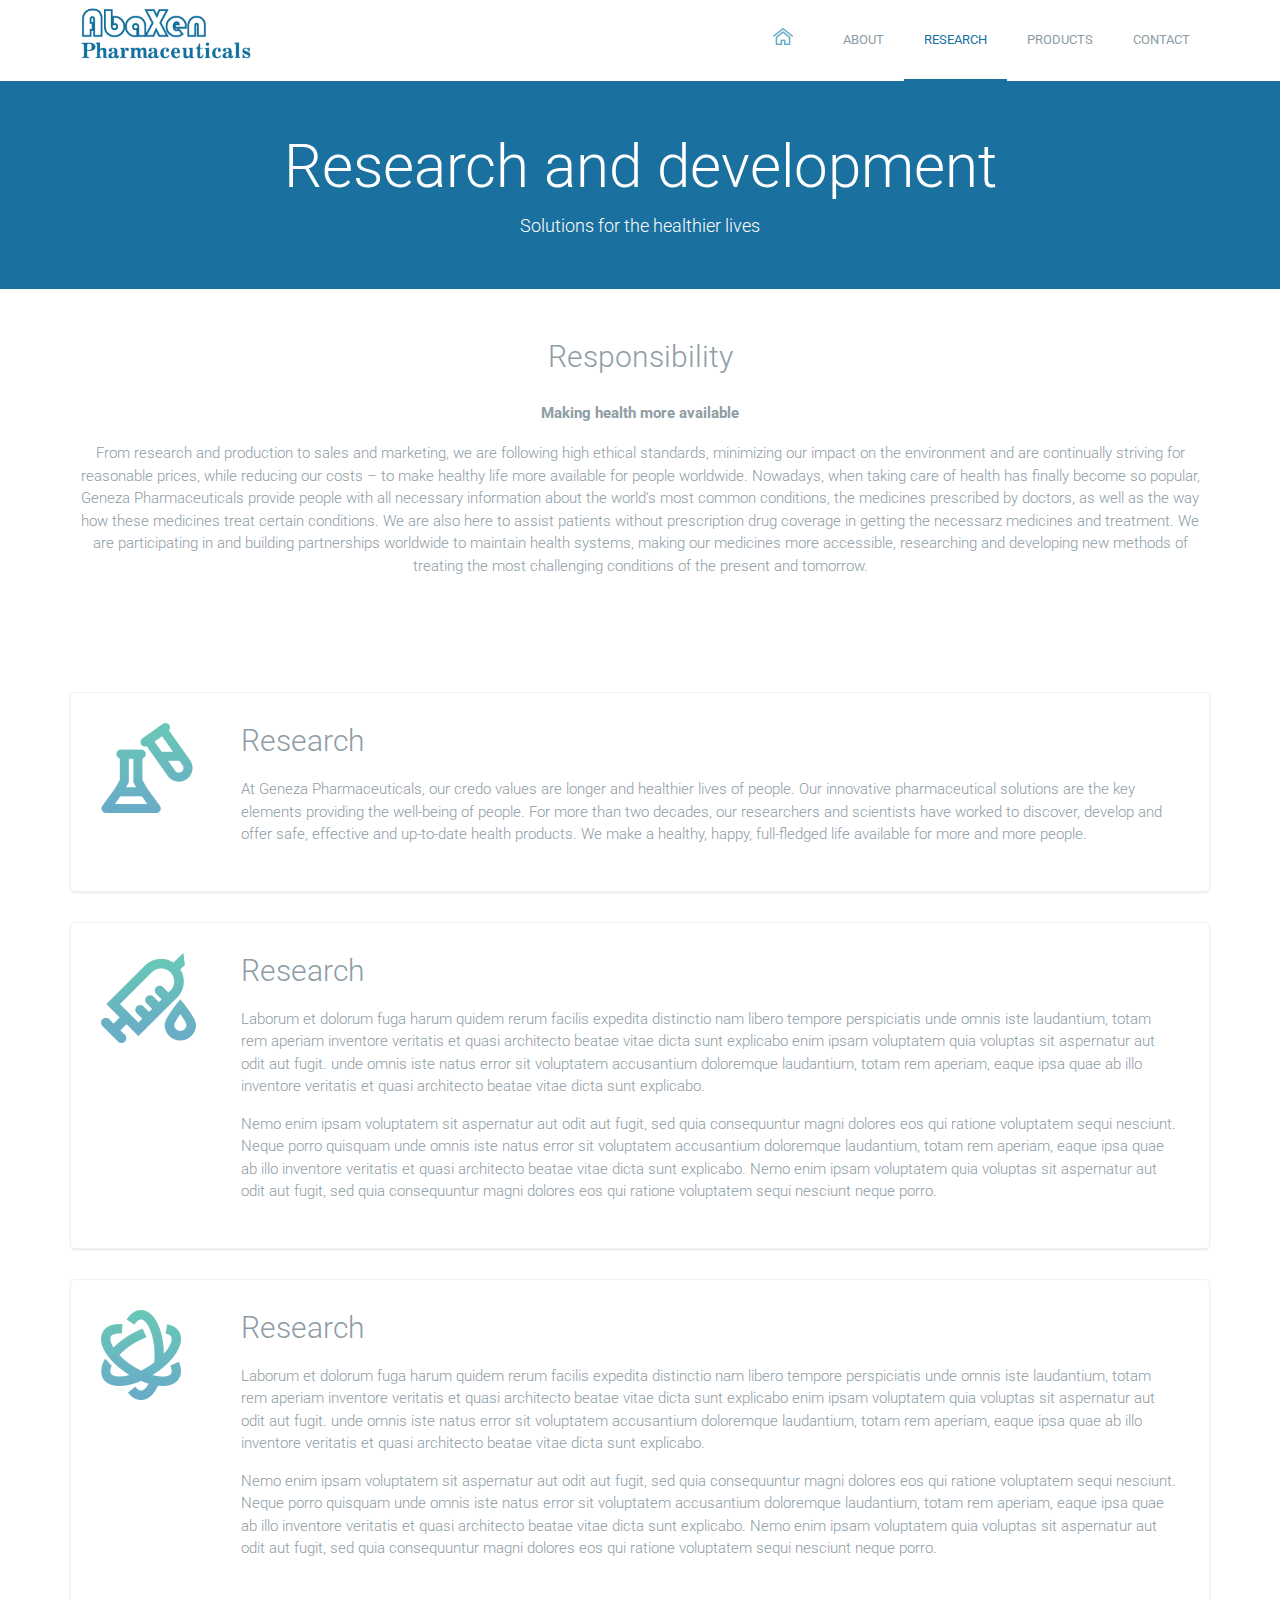
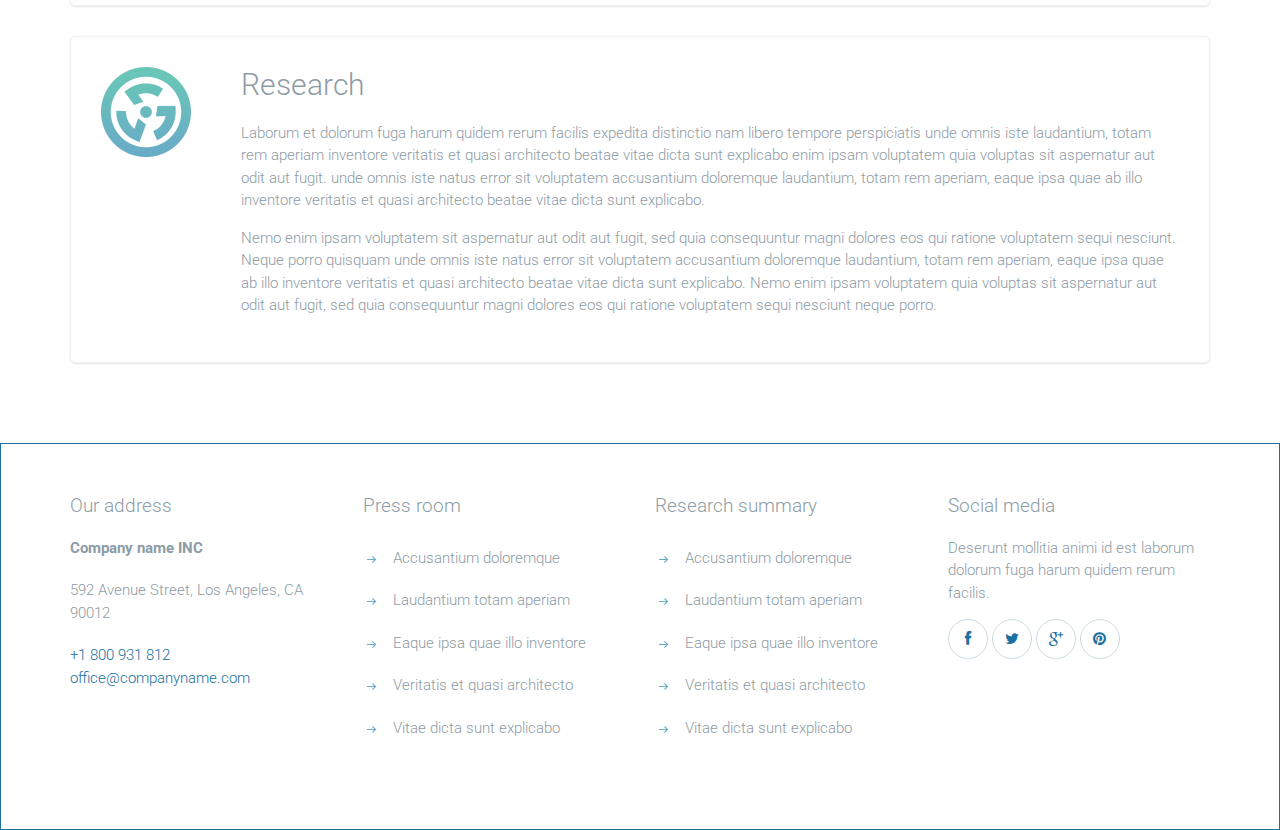
<file: services.html>
<!DOCTYPE html>
<html lang="en">
	<head>
		<meta charset="UTF-8">
		<meta http-equiv="X-UA-Compatible" content="IE=edge">
		<meta name="viewport" content="width=device-width, initial-scale=1.0,maximum-scale=1">

		<title>Services : Science Labs</title>

		<!-- Loading third party fonts -->
		<link href="http://fonts.googleapis.com/css?family=Roboto:300,400,700|" rel="stylesheet" type="text/css">
		<link href="fonts/font-awesome.min.css" rel="stylesheet" type="text/css">

		<!-- Loading main css file -->
		<link rel="stylesheet" href="style.css">

		<!--[if lt IE 9]>
		<script src="js/ie-support/html5.js"></script>
		<script src="js/ie-support/respond.js"></script>
		<![endif]-->

	</head>


	<body>

		<div class="site-content">
			<header class="site-header" data-bg-image="">
				<div class="container">
					<div class="header-bar">
						<a href="index.html" class="branding">
							<img src="images/logo-01.png" alt="" class="logo" style="width: 200px;">
						</a>

						<nav class="main-navigation">
							<button class="menu-toggle"><i class="fa fa-bars"></i></button>
							<ul class="menu">
								<li class="home menu-item"><a href="index.html"><img src="images/home-icon.png" alt="Home"></a></li>
								<li class="menu-item"><a href="about.html">About</a></li>
								<li class="menu-item current-menu-item"><a href="services.html">Research</a></li>
								<li class="menu-item"><a href="projects.html">Products</a></li>
								<li class="menu-item"><a href="contact.html">Contact</a></li>
							</ul>
						</nav>

						<div class="mobile-navigation"></div>
					</div>
				</div>
			</header>

			<div class="page-head" style="background-color: #1A709E;">
				<div class="container">
					<h2 class="page-title">Research and development</h2>
					<small>Solutions for the healthier lives</small>
				</div>
			</div>

			<main class="main-content">
				<div class="fullwidth-block">
					<div class="container">
						<div class="row">
							<div class="col-md-12">
								<h2 class="section-title" style="text-align:center;">Responsibility</h2>
								<h4 style="text-align:center;">Making health more available</h4>
								<p style="text-align:center;">From research and production to sales
									and marketing, we are following high ethical standards, minimizing
									our impact on the environment and are continually striving for
									reasonable prices, while reducing our costs – to make healthy
									life more available for people worldwide.
									Nowadays, when taking care of health has finally become so popular,
									 Geneza Pharmaceuticals provide people with all necessary
									 information about the world’s most common conditions, the medicines
									 prescribed by doctors, as well as the way how these medicines treat
									 certain conditions. We are also here to assist patients without
									 prescription drug coverage in getting the necessarz medicines and
									 treatment. We are participating in and building partnerships worldwide
									 to maintain health systems, making our medicines more accessible,
									 researching and developing new methods of treating the most challenging
									 conditions of the present and tomorrow.</p>
							</div>
						</div>
					</div>
				</div>

				<div class="fullwidth-block">
					<div class="container">
						<div class="boxed-icon">
							<img src="images/icon-research.png" alt="" class="icon">
							<h3>Research</h3>
							<p>At Geneza Pharmaceuticals, our credo values are longer and healthier lives of people. Our innovative pharmaceutical solutions are the key elements providing the well-being of people. For more than two decades, our researchers and scientists have worked to discover, develop and offer safe, effective and up-to-date health products. We make a healthy, happy, full-fledged life available for more and more people.</p>
						</div>

						<div class="boxed-icon">
							<img src="images/icon-medicine.png" alt="" class="icon">
							<h3>Research</h3>
							<p>Laborum et dolorum fuga harum quidem rerum facilis expedita distinctio nam libero tempore perspiciatis unde omnis iste laudantium, totam rem aperiam inventore veritatis et quasi architecto beatae vitae dicta sunt explicabo enim ipsam voluptatem quia voluptas sit aspernatur aut odit aut fugit. unde omnis iste natus error sit voluptatem accusantium doloremque laudantium, totam rem aperiam, eaque ipsa quae ab illo inventore veritatis et quasi architecto beatae vitae dicta sunt explicabo.</p>

							<p>Nemo enim ipsam voluptatem sit aspernatur aut odit aut fugit, sed quia consequuntur magni dolores eos qui ratione voluptatem sequi nesciunt. Neque porro quisquam unde omnis iste natus error sit voluptatem accusantium doloremque laudantium, totam rem aperiam, eaque ipsa quae ab illo inventore veritatis et quasi architecto beatae vitae dicta sunt explicabo. Nemo enim ipsam voluptatem quia voluptas sit aspernatur aut odit aut fugit, sed quia consequuntur magni dolores eos qui ratione voluptatem sequi nesciunt neque porro.</p>
						</div>

						<div class="boxed-icon">
							<img src="images/icon-genetics.png" alt="" class="icon">
							<h3>Research</h3>
							<p>Laborum et dolorum fuga harum quidem rerum facilis expedita distinctio nam libero tempore perspiciatis unde omnis iste laudantium, totam rem aperiam inventore veritatis et quasi architecto beatae vitae dicta sunt explicabo enim ipsam voluptatem quia voluptas sit aspernatur aut odit aut fugit. unde omnis iste natus error sit voluptatem accusantium doloremque laudantium, totam rem aperiam, eaque ipsa quae ab illo inventore veritatis et quasi architecto beatae vitae dicta sunt explicabo.</p>

							<p>Nemo enim ipsam voluptatem sit aspernatur aut odit aut fugit, sed quia consequuntur magni dolores eos qui ratione voluptatem sequi nesciunt. Neque porro quisquam unde omnis iste natus error sit voluptatem accusantium doloremque laudantium, totam rem aperiam, eaque ipsa quae ab illo inventore veritatis et quasi architecto beatae vitae dicta sunt explicabo. Nemo enim ipsam voluptatem quia voluptas sit aspernatur aut odit aut fugit, sed quia consequuntur magni dolores eos qui ratione voluptatem sequi nesciunt neque porro.</p>
						</div>

						<div class="boxed-icon">
							<img src="images/icon-energy.png" alt="" class="icon">
							<h3>Research</h3>
							<p>Laborum et dolorum fuga harum quidem rerum facilis expedita distinctio nam libero tempore perspiciatis unde omnis iste laudantium, totam rem aperiam inventore veritatis et quasi architecto beatae vitae dicta sunt explicabo enim ipsam voluptatem quia voluptas sit aspernatur aut odit aut fugit. unde omnis iste natus error sit voluptatem accusantium doloremque laudantium, totam rem aperiam, eaque ipsa quae ab illo inventore veritatis et quasi architecto beatae vitae dicta sunt explicabo.</p>

							<p>Nemo enim ipsam voluptatem sit aspernatur aut odit aut fugit, sed quia consequuntur magni dolores eos qui ratione voluptatem sequi nesciunt. Neque porro quisquam unde omnis iste natus error sit voluptatem accusantium doloremque laudantium, totam rem aperiam, eaque ipsa quae ab illo inventore veritatis et quasi architecto beatae vitae dicta sunt explicabo. Nemo enim ipsam voluptatem quia voluptas sit aspernatur aut odit aut fugit, sed quia consequuntur magni dolores eos qui ratione voluptatem sequi nesciunt neque porro.</p>
						</div>
					</div>
				</div>

			</main> <!-- .main-content -->

			<footer class="site-footer">
				<div class="container">
					<div class="row">
						<div class="col-md-3">
							<div class="widget">
								<h3 class="widget-title">Our address</h3>
								<strong>Company name INC</strong>
								<address>592 Avenue Street, Los Angeles, CA 90012</address>
								<a href="tel:+1 800 931 812">+1 800 931 812</a> <br>
								<a href="mailto:office@companyname.com">office@companyname.com</a>
							</div>
						</div>
						<div class="col-md-3">
							<div class="widget">
								<h3 class="widget-title">Press room</h3>
								<ul class="arrow-list">
									<li><a href="#">Accusantium doloremque</a></li>
									<li><a href="#">Laudantium totam aperiam</a></li>
									<li><a href="#">Eaque ipsa quae illo inventore</a></li>
									<li><a href="#">Veritatis et quasi architecto</a></li>
									<li><a href="#">Vitae dicta sunt explicabo</a></li>
								</ul>
							</div>
						</div>
						<div class="col-md-3">
							<div class="widget">
								<h3 class="widget-title">Research summary</h3>
								<ul class="arrow-list">
									<li><a href="#">Accusantium doloremque</a></li>
									<li><a href="#">Laudantium totam aperiam</a></li>
									<li><a href="#">Eaque ipsa quae illo inventore</a></li>
									<li><a href="#">Veritatis et quasi architecto</a></li>
									<li><a href="#">Vitae dicta sunt explicabo</a></li>
								</ul>
							</div>
						</div>
						<div class="col-md-3">
							<div class="widget">
								<h3 class="widget-title">Social media</h3>
								<p>Deserunt mollitia animi id est laborum dolorum fuga harum quidem rerum facilis.</p>
								<div class="social-links">
									<a href="#"><i class="fa fa-facebook"></i></a>
									<a href="#"><i class="fa fa-twitter"></i></a>
									<a href="#"><i class="fa fa-google-plus"></i></a>
									<a href="#"><i class="fa fa-pinterest"></i></a>
								</div>
							</div>
						</div>
					</div> <!-- .row -->
				</div> <!-- .container -->
			</footer>
		</div>

		<script src="js/jquery-1.11.1.min.js"></script>
		<script src="js/plugins.js"></script>
		<script src="js/app.js"></script>

	</body>

</html>
</file>
<file: style.css>
/*!
 * Project_Name: Science Labs
 * Author: Themezy
 * Email: contact@themezy.com
 * Url: http://www.themezy.com
 */
/*===========================================
 * Importing CSS Libraries
 *===========================================*/
article,
aside,
details,
figcaption,
figure,
footer,
header,
hgroup,
nav,
section,
summary {
  display: block; }

audio,
canvas,
video {
  display: inline-block; }

audio:not([controls]) {
  display: none;
  height: 0; }

[hidden], template {
  display: none; }

html {
  background: #fff;
  color: #000;
  -webkit-text-size-adjust: 100%;
  -ms-text-size-adjust: 100%; }

html,
button,
input,
select,
textarea {
  font-family: sans-serif; }

body {
  margin: 0; }

a {
  background: transparent; }
  a:focus {
    outline: thin dotted; }
  a:hover, a:active {
    outline: 0; }

h1 {
  font-size: 2em;
  margin: 0.67em 0; }

h2 {
  font-size: 1.5em;
  margin: 0.83em 0; }

h3 {
  font-size: 1.17em;
  margin: 1em 0; }

h4 {
  font-size: 1em;
  margin: 1.33em 0; }

h5 {
  font-size: 0.83em;
  margin: 1.67em 0; }

h6 {
  font-size: 0.75em;
  margin: 2.33em 0; }

abbr[title] {
  border-bottom: 1px dotted; }

b,
strong {
  font-weight: bold; }

dfn {
  font-style: italic; }

mark {
  background: #ff0;
  color: #000; }

code,
kbd,
pre,
samp {
  font-family: monospace, serif;
  font-size: 1em; }

pre {
  white-space: pre;
  white-space: pre-wrap;
  word-wrap: break-word; }

q {
  quotes: "\201C" "\201D" "\2018" "\2019"; }

q:before,
q:after {
  content: '';
  content: none; }

small {
  font-size: 80%; }

sub,
sup {
  font-size: 75%;
  line-height: 0;
  position: relative;
  vertical-align: baseline; }

sup {
  top: -0.5em; }

sub {
  bottom: -0.25em; }

img {
  border: 0; }

svg:not(:root) {
  overflow: hidden; }

figure {
  margin: 0; }

fieldset {
  border: 1px solid #c0c0c0;
  margin: 0 2px;
  padding: 0.35em 0.625em 0.75em; }

legend {
  border: 0;
  padding: 0;
  white-space: normal; }

button,
input,
select,
textarea {
  font-family: inherit;
  font-size: 100%;
  margin: 0;
  vertical-align: baseline; }

button,
input {
  line-height: normal; }

button,
select {
  text-transform: none; }

button,
html input[type="button"],
input[type="reset"],
input[type="submit"] {
  -webkit-appearance: button;
  cursor: pointer; }

button[disabled],
input[disabled] {
  cursor: default; }

input[type="checkbox"],
input[type="radio"] {
  box-sizing: border-box;
  padding: 0; }

input[type="search"] {
  -webkit-appearance: textfield;
  box-sizing: content-box; }

input[type="search"]::-webkit-search-cancel-button,
input[type="search"]::-webkit-search-decoration {
  -webkit-appearance: none; }

button::-moz-focus-inner, input::-moz-focus-inner {
  border: 0;
  padding: 0; }

textarea {
  overflow: auto;
  vertical-align: top; }

table {
  border-collapse: collapse;
  border-spacing: 0; }

*, *:before, *:after {
  box-sizing: border-box; }

/*
 * Global Styles
 */
html {
  font-size: 15px; }

body {
  color: #8e9ca5;
  font-family: "Roboto", "Open Sans", sans-serif;
  font-weight: 300;
  line-height: 1.5; }

h1, h2, h3, h4, h5, h6 {
  font-weight: 700;
  margin: 0 0 20px;
  line-height: normal; }

hr {
  border: none;
  border-bottom: 1px solid #777; }

ul, ol {
  margin: 0;
  padding-left: 0; }

a {
  text-decoration: none;
  color: #1A709E; }

address {
  font-style: normal; }

p {
  margin-top: 0; }

form input, form textarea, form select {
  outline: none;
  border: 1px solid #ccc;
  padding: 10px;
  border-radius: 5px; }
form select {
  -webkit-appearance: none;
  -moz-appearance: none;
  appearance: none; }
form textarea {
  resize: vertical; }
form input[type="submit"], form button, form input[type="reset"] {
  border: none;
  background-color: #1A709E; }

/*
 * Reusable Components Style
 */
.button, form input[type="submit"], form button, form input[type="reset"] {
  background: #e7edf1;
  display: inline-block;
  padding: 10px 25px;
  border-radius: 5px;
  box-shadow: 0 1px 1px rgba(0, 0, 0, 0.3);
  color: #8e9ca5;
  -webkit-transition: .3s ease;
          transition: .3s ease; }
  .button.back, form input.back[type="submit"], form button.back, form input.back[type="reset"] {
    margin-bottom: 30px; }
  .button img, form input[type="submit"] img, form button img, form input[type="reset"] img {
    margin-right: 10px; }
  .button:hover, form input[type="submit"]:hover, form button:hover, form input[type="reset"]:hover {
    box-shadow: inset 0 0 100px #1A709E;
    color: white; }
  .button.white, form input.white[type="submit"], form button.white, form input.white[type="reset"] {
    background: white; }

.container {
  margin-right: auto;
  margin-left: auto;
  padding-left: 15px;
  padding-right: 15px;
  *zoom: 1; }
  .container:after {
    content: " ";
    clear: both;
    display: block;
    overflow: hidden;
    height: 0; }
  @media (min-width: 768px) {
    .container {
      width: 750px; } }
  @media (min-width: 992px) {
    .container {
      width: 970px; } }
  @media (min-width: 1200px) {
    .container {
      width: 1170px; } }

.container-fluid {
  margin-right: auto;
  margin-left: auto;
  padding-left: 15px;
  padding-right: 15px;
  *zoom: 1; }
  .container-fluid:after {
    content: " ";
    clear: both;
    display: block;
    overflow: hidden;
    height: 0; }

.row {
  margin-left: -15px;
  margin-right: -15px;
  *zoom: 1; }
  .row:after {
    content: " ";
    clear: both;
    display: block;
    overflow: hidden;
    height: 0; }

.col-xs-1, .col-sm-1, .col-md-1, .col-lg-1, .col-xs-2, .col-sm-2, .col-md-2, .col-lg-2, .col-xs-3, .col-sm-3, .col-md-3, .col-lg-3, .col-xs-4, .col-sm-4, .col-md-4, .col-lg-4, .col-xs-5, .col-sm-5, .col-md-5, .col-lg-5, .col-xs-6, .col-sm-6, .col-md-6, .col-lg-6, .col-xs-7, .col-sm-7, .col-md-7, .col-lg-7, .col-xs-8, .col-sm-8, .col-md-8, .col-lg-8, .col-xs-9, .col-sm-9, .col-md-9, .col-lg-9, .col-xs-10, .col-sm-10, .col-md-10, .col-lg-10, .col-xs-11, .col-sm-11, .col-md-11, .col-lg-11, .col-xs-12, .col-sm-12, .col-md-12, .col-lg-12 {
  position: relative;
  min-height: 1px;
  padding-left: 15px;
  padding-right: 15px; }

.col-xs-1, .col-xs-2, .col-xs-3, .col-xs-4, .col-xs-5, .col-xs-6, .col-xs-7, .col-xs-8, .col-xs-9, .col-xs-10, .col-xs-11, .col-xs-12 {
  float: left; }

.col-xs-1 {
  width: 8.3333333333%; }

.col-xs-2 {
  width: 16.6666666667%; }

.col-xs-3 {
  width: 25%; }

.col-xs-4 {
  width: 33.3333333333%; }

.col-xs-5 {
  width: 41.6666666667%; }

.col-xs-6 {
  width: 50%; }

.col-xs-7 {
  width: 58.3333333333%; }

.col-xs-8 {
  width: 66.6666666667%; }

.col-xs-9 {
  width: 75%; }

.col-xs-10 {
  width: 83.3333333333%; }

.col-xs-11 {
  width: 91.6666666667%; }

.col-xs-12 {
  width: 100%; }

.col-xs-pull-0 {
  right: auto; }

.col-xs-pull-1 {
  right: 8.3333333333%; }

.col-xs-pull-2 {
  right: 16.6666666667%; }

.col-xs-pull-3 {
  right: 25%; }

.col-xs-pull-4 {
  right: 33.3333333333%; }

.col-xs-pull-5 {
  right: 41.6666666667%; }

.col-xs-pull-6 {
  right: 50%; }

.col-xs-pull-7 {
  right: 58.3333333333%; }

.col-xs-pull-8 {
  right: 66.6666666667%; }

.col-xs-pull-9 {
  right: 75%; }

.col-xs-pull-10 {
  right: 83.3333333333%; }

.col-xs-pull-11 {
  right: 91.6666666667%; }

.col-xs-pull-12 {
  right: 100%; }

.col-xs-push-0 {
  left: auto; }

.col-xs-push-1 {
  left: 8.3333333333%; }

.col-xs-push-2 {
  left: 16.6666666667%; }

.col-xs-push-3 {
  left: 25%; }

.col-xs-push-4 {
  left: 33.3333333333%; }

.col-xs-push-5 {
  left: 41.6666666667%; }

.col-xs-push-6 {
  left: 50%; }

.col-xs-push-7 {
  left: 58.3333333333%; }

.col-xs-push-8 {
  left: 66.6666666667%; }

.col-xs-push-9 {
  left: 75%; }

.col-xs-push-10 {
  left: 83.3333333333%; }

.col-xs-push-11 {
  left: 91.6666666667%; }

.col-xs-push-12 {
  left: 100%; }

.col-xs-offset-0 {
  margin-left: 0%; }

.col-xs-offset-1 {
  margin-left: 8.3333333333%; }

.col-xs-offset-2 {
  margin-left: 16.6666666667%; }

.col-xs-offset-3 {
  margin-left: 25%; }

.col-xs-offset-4 {
  margin-left: 33.3333333333%; }

.col-xs-offset-5 {
  margin-left: 41.6666666667%; }

.col-xs-offset-6 {
  margin-left: 50%; }

.col-xs-offset-7 {
  margin-left: 58.3333333333%; }

.col-xs-offset-8 {
  margin-left: 66.6666666667%; }

.col-xs-offset-9 {
  margin-left: 75%; }

.col-xs-offset-10 {
  margin-left: 83.3333333333%; }

.col-xs-offset-11 {
  margin-left: 91.6666666667%; }

.col-xs-offset-12 {
  margin-left: 100%; }

@media (min-width: 768px) {
  .col-sm-1, .col-sm-2, .col-sm-3, .col-sm-4, .col-sm-5, .col-sm-6, .col-sm-7, .col-sm-8, .col-sm-9, .col-sm-10, .col-sm-11, .col-sm-12 {
    float: left; }

  .col-sm-1 {
    width: 8.3333333333%; }

  .col-sm-2 {
    width: 16.6666666667%; }

  .col-sm-3 {
    width: 25%; }

  .col-sm-4 {
    width: 33.3333333333%; }

  .col-sm-5 {
    width: 41.6666666667%; }

  .col-sm-6 {
    width: 50%; }

  .col-sm-7 {
    width: 58.3333333333%; }

  .col-sm-8 {
    width: 66.6666666667%; }

  .col-sm-9 {
    width: 75%; }

  .col-sm-10 {
    width: 83.3333333333%; }

  .col-sm-11 {
    width: 91.6666666667%; }

  .col-sm-12 {
    width: 100%; }

  .col-sm-pull-0 {
    right: auto; }

  .col-sm-pull-1 {
    right: 8.3333333333%; }

  .col-sm-pull-2 {
    right: 16.6666666667%; }

  .col-sm-pull-3 {
    right: 25%; }

  .col-sm-pull-4 {
    right: 33.3333333333%; }

  .col-sm-pull-5 {
    right: 41.6666666667%; }

  .col-sm-pull-6 {
    right: 50%; }

  .col-sm-pull-7 {
    right: 58.3333333333%; }

  .col-sm-pull-8 {
    right: 66.6666666667%; }

  .col-sm-pull-9 {
    right: 75%; }

  .col-sm-pull-10 {
    right: 83.3333333333%; }

  .col-sm-pull-11 {
    right: 91.6666666667%; }

  .col-sm-pull-12 {
    right: 100%; }

  .col-sm-push-0 {
    left: auto; }

  .col-sm-push-1 {
    left: 8.3333333333%; }

  .col-sm-push-2 {
    left: 16.6666666667%; }

  .col-sm-push-3 {
    left: 25%; }

  .col-sm-push-4 {
    left: 33.3333333333%; }

  .col-sm-push-5 {
    left: 41.6666666667%; }

  .col-sm-push-6 {
    left: 50%; }

  .col-sm-push-7 {
    left: 58.3333333333%; }

  .col-sm-push-8 {
    left: 66.6666666667%; }

  .col-sm-push-9 {
    left: 75%; }

  .col-sm-push-10 {
    left: 83.3333333333%; }

  .col-sm-push-11 {
    left: 91.6666666667%; }

  .col-sm-push-12 {
    left: 100%; }

  .col-sm-offset-0 {
    margin-left: 0%; }

  .col-sm-offset-1 {
    margin-left: 8.3333333333%; }

  .col-sm-offset-2 {
    margin-left: 16.6666666667%; }

  .col-sm-offset-3 {
    margin-left: 25%; }

  .col-sm-offset-4 {
    margin-left: 33.3333333333%; }

  .col-sm-offset-5 {
    margin-left: 41.6666666667%; }

  .col-sm-offset-6 {
    margin-left: 50%; }

  .col-sm-offset-7 {
    margin-left: 58.3333333333%; }

  .col-sm-offset-8 {
    margin-left: 66.6666666667%; }

  .col-sm-offset-9 {
    margin-left: 75%; }

  .col-sm-offset-10 {
    margin-left: 83.3333333333%; }

  .col-sm-offset-11 {
    margin-left: 91.6666666667%; }

  .col-sm-offset-12 {
    margin-left: 100%; } }
@media (min-width: 992px) {
  .col-md-1, .col-md-2, .col-md-3, .col-md-4, .col-md-5, .col-md-6, .col-md-7, .col-md-8, .col-md-9, .col-md-10, .col-md-11, .col-md-12 {
    float: left; }

  .col-md-1 {
    width: 8.3333333333%; }

  .col-md-2 {
    width: 16.6666666667%; }

  .col-md-3 {
    width: 25%; }

  .col-md-4 {
    width: 33.3333333333%; }

  .col-md-5 {
    width: 41.6666666667%; }

  .col-md-6 {
    width: 50%; }

  .col-md-7 {
    width: 58.3333333333%; }

  .col-md-8 {
    width: 66.6666666667%; }

  .col-md-9 {
    width: 75%; }

  .col-md-10 {
    width: 83.3333333333%; }

  .col-md-11 {
    width: 91.6666666667%; }

  .col-md-12 {
    width: 100%; }

  .col-md-pull-0 {
    right: auto; }

  .col-md-pull-1 {
    right: 8.3333333333%; }

  .col-md-pull-2 {
    right: 16.6666666667%; }

  .col-md-pull-3 {
    right: 25%; }

  .col-md-pull-4 {
    right: 33.3333333333%; }

  .col-md-pull-5 {
    right: 41.6666666667%; }

  .col-md-pull-6 {
    right: 50%; }

  .col-md-pull-7 {
    right: 58.3333333333%; }

  .col-md-pull-8 {
    right: 66.6666666667%; }

  .col-md-pull-9 {
    right: 75%; }

  .col-md-pull-10 {
    right: 83.3333333333%; }

  .col-md-pull-11 {
    right: 91.6666666667%; }

  .col-md-pull-12 {
    right: 100%; }

  .col-md-push-0 {
    left: auto; }

  .col-md-push-1 {
    left: 8.3333333333%; }

  .col-md-push-2 {
    left: 16.6666666667%; }

  .col-md-push-3 {
    left: 25%; }

  .col-md-push-4 {
    left: 33.3333333333%; }

  .col-md-push-5 {
    left: 41.6666666667%; }

  .col-md-push-6 {
    left: 50%; }

  .col-md-push-7 {
    left: 58.3333333333%; }

  .col-md-push-8 {
    left: 66.6666666667%; }

  .col-md-push-9 {
    left: 75%; }

  .col-md-push-10 {
    left: 83.3333333333%; }

  .col-md-push-11 {
    left: 91.6666666667%; }

  .col-md-push-12 {
    left: 100%; }

  .col-md-offset-0 {
    margin-left: 0%; }

  .col-md-offset-1 {
    margin-left: 8.3333333333%; }

  .col-md-offset-2 {
    margin-left: 16.6666666667%; }

  .col-md-offset-3 {
    margin-left: 25%; }

  .col-md-offset-4 {
    margin-left: 33.3333333333%; }

  .col-md-offset-5 {
    margin-left: 41.6666666667%; }

  .col-md-offset-6 {
    margin-left: 50%; }

  .col-md-offset-7 {
    margin-left: 58.3333333333%; }

  .col-md-offset-8 {
    margin-left: 66.6666666667%; }

  .col-md-offset-9 {
    margin-left: 75%; }

  .col-md-offset-10 {
    margin-left: 83.3333333333%; }

  .col-md-offset-11 {
    margin-left: 91.6666666667%; }

  .col-md-offset-12 {
    margin-left: 100%; } }
@media (min-width: 1200px) {
  .col-lg-1, .col-lg-2, .col-lg-3, .col-lg-4, .col-lg-5, .col-lg-6, .col-lg-7, .col-lg-8, .col-lg-9, .col-lg-10, .col-lg-11, .col-lg-12 {
    float: left; }

  .col-lg-1 {
    width: 8.3333333333%; }

  .col-lg-2 {
    width: 16.6666666667%; }

  .col-lg-3 {
    width: 25%; }

  .col-lg-4 {
    width: 33.3333333333%; }

  .col-lg-5 {
    width: 41.6666666667%; }

  .col-lg-6 {
    width: 50%; }

  .col-lg-7 {
    width: 58.3333333333%; }

  .col-lg-8 {
    width: 66.6666666667%; }

  .col-lg-9 {
    width: 75%; }

  .col-lg-10 {
    width: 83.3333333333%; }

  .col-lg-11 {
    width: 91.6666666667%; }

  .col-lg-12 {
    width: 100%; }

  .col-lg-pull-0 {
    right: auto; }

  .col-lg-pull-1 {
    right: 8.3333333333%; }

  .col-lg-pull-2 {
    right: 16.6666666667%; }

  .col-lg-pull-3 {
    right: 25%; }

  .col-lg-pull-4 {
    right: 33.3333333333%; }

  .col-lg-pull-5 {
    right: 41.6666666667%; }

  .col-lg-pull-6 {
    right: 50%; }

  .col-lg-pull-7 {
    right: 58.3333333333%; }

  .col-lg-pull-8 {
    right: 66.6666666667%; }

  .col-lg-pull-9 {
    right: 75%; }

  .col-lg-pull-10 {
    right: 83.3333333333%; }

  .col-lg-pull-11 {
    right: 91.6666666667%; }

  .col-lg-pull-12 {
    right: 100%; }

  .col-lg-push-0 {
    left: auto; }

  .col-lg-push-1 {
    left: 8.3333333333%; }

  .col-lg-push-2 {
    left: 16.6666666667%; }

  .col-lg-push-3 {
    left: 25%; }

  .col-lg-push-4 {
    left: 33.3333333333%; }

  .col-lg-push-5 {
    left: 41.6666666667%; }

  .col-lg-push-6 {
    left: 50%; }

  .col-lg-push-7 {
    left: 58.3333333333%; }

  .col-lg-push-8 {
    left: 66.6666666667%; }

  .col-lg-push-9 {
    left: 75%; }

  .col-lg-push-10 {
    left: 83.3333333333%; }

  .col-lg-push-11 {
    left: 91.6666666667%; }

  .col-lg-push-12 {
    left: 100%; }

  .col-lg-offset-0 {
    margin-left: 0%; }

  .col-lg-offset-1 {
    margin-left: 8.3333333333%; }

  .col-lg-offset-2 {
    margin-left: 16.6666666667%; }

  .col-lg-offset-3 {
    margin-left: 25%; }

  .col-lg-offset-4 {
    margin-left: 33.3333333333%; }

  .col-lg-offset-5 {
    margin-left: 41.6666666667%; }

  .col-lg-offset-6 {
    margin-left: 50%; }

  .col-lg-offset-7 {
    margin-left: 58.3333333333%; }

  .col-lg-offset-8 {
    margin-left: 66.6666666667%; }

  .col-lg-offset-9 {
    margin-left: 75%; }

  .col-lg-offset-10 {
    margin-left: 83.3333333333%; }

  .col-lg-offset-11 {
    margin-left: 91.6666666667%; }

  .col-lg-offset-12 {
    margin-left: 100%; } }
@-ms-viewport {
  width: device-width; }
.visible-xs, .visible-sm, .visible-md, .visible-lg {
  display: none !important; }

.visible-xs-block,
.visible-xs-inline,
.visible-xs-inline-block,
.visible-sm-block,
.visible-sm-inline,
.visible-sm-inline-block,
.visible-md-block,
.visible-md-inline,
.visible-md-inline-block,
.visible-lg-block,
.visible-lg-inline,
.visible-lg-inline-block {
  display: none !important; }

@media (max-width: 767px) {
  .visible-xs {
    display: block !important; }

  table.visible-xs {
    display: table; }

  tr.visible-xs {
    display: table-row !important; }

  th.visible-xs,
  td.visible-xs {
    display: table-cell !important; } }
@media (max-width: 767px) {
  .visible-xs-block {
    display: block !important; } }

@media (max-width: 767px) {
  .visible-xs-inline {
    display: inline !important; } }

@media (max-width: 767px) {
  .visible-xs-inline-block {
    display: inline-block !important; } }

@media (min-width: 768px) and (max-width: 991px) {
  .visible-sm {
    display: block !important; }

  table.visible-sm {
    display: table; }

  tr.visible-sm {
    display: table-row !important; }

  th.visible-sm,
  td.visible-sm {
    display: table-cell !important; } }
@media (min-width: 768px) and (max-width: 991px) {
  .visible-sm-block {
    display: block !important; } }

@media (min-width: 768px) and (max-width: 991px) {
  .visible-sm-inline {
    display: inline !important; } }

@media (min-width: 768px) and (max-width: 991px) {
  .visible-sm-inline-block {
    display: inline-block !important; } }

@media (min-width: 992px) and (max-width: 1199px) {
  .visible-md {
    display: block !important; }

  table.visible-md {
    display: table; }

  tr.visible-md {
    display: table-row !important; }

  th.visible-md,
  td.visible-md {
    display: table-cell !important; } }
@media (min-width: 992px) and (max-width: 1199px) {
  .visible-md-block {
    display: block !important; } }

@media (min-width: 992px) and (max-width: 1199px) {
  .visible-md-inline {
    display: inline !important; } }

@media (min-width: 992px) and (max-width: 1199px) {
  .visible-md-inline-block {
    display: inline-block !important; } }

@media (min-width: 1200px) {
  .visible-lg {
    display: block !important; }

  table.visible-lg {
    display: table; }

  tr.visible-lg {
    display: table-row !important; }

  th.visible-lg,
  td.visible-lg {
    display: table-cell !important; } }
@media (min-width: 1200px) {
  .visible-lg-block {
    display: block !important; } }

@media (min-width: 1200px) {
  .visible-lg-inline {
    display: inline !important; } }

@media (min-width: 1200px) {
  .visible-lg-inline-block {
    display: inline-block !important; } }

@media (max-width: 767px) {
  .hidden-xs {
    display: none !important; } }
@media (min-width: 768px) and (max-width: 991px) {
  .hidden-sm {
    display: none !important; } }
@media (min-width: 992px) and (max-width: 1199px) {
  .hidden-md {
    display: none !important; } }
@media (min-width: 1200px) {
  .hidden-lg {
    display: none !important; } }
.visible-print {
  display: none !important; }

@media print {
  .visible-print {
    display: block !important; }

  table.visible-print {
    display: table; }

  tr.visible-print {
    display: table-row !important; }

  th.visible-print,
  td.visible-print {
    display: table-cell !important; } }
.visible-print-block {
  display: none !important; }
  @media print {
    .visible-print-block {
      display: block !important; } }

.visible-print-inline {
  display: none !important; }
  @media print {
    .visible-print-inline {
      display: inline !important; } }

.visible-print-inline-block {
  display: none !important; }
  @media print {
    .visible-print-inline-block {
      display: inline-block !important; } }

@media print {
  .hidden-print {
    display: none !important; } }
/*
 * Header Styles
 */
.site-header {
  position: relative;
  z-index: 9; }
  .site-header.collapsed-nav {
    position: absolute;
    top: 50px;
    width: 100%;
    left: 0; }

.header-bar {
  *zoom: 1;
  background: white;
  border-radius: 5px; }
  .header-bar:after {
    content: " ";
    clear: both;
    display: block;
    overflow: hidden;
    height: 0; }

.branding {
  float: left; }
  .branding .logo, .branding .logo-type {
    display: inline-block;
    vertical-align: middle; }
  .branding .logo {
    margin-right: 10px; }
  .branding .logo-type .site-title {
    margin: 0 0 5px;
    font-size: 16px;
    font-size: 1.0666666667em; }
  .branding .logo-type .site-description {
    font-size: 12px;
    font-size: 0.8em; }

.main-navigation {
  *zoom: 1;
  float: right; }
  .main-navigation:after {
    content: " ";
    clear: both;
    display: block;
    overflow: hidden;
    height: 0; }
  .main-navigation .menu-toggle {
    display: inline-block;
    vertical-align: middle;
    background: none;
    border: none;
    font-size: 20px;
    font-size: 1.3333333333em;
    color: #8e9ca5;
    outline: none;
    display: none;
    padding: 20px; }
    .main-navigation .menu-toggle:hover, .main-navigation .menu-toggle:active {
      color: #1A709E; }
    @media screen and (max-width: 990px) {
      .main-navigation .menu-toggle {
        display: block; } }
  .main-navigation .menu {
    list-style: none;
    display: inline-block;
    vertical-align: middle;
    *zoom: 1; }
    .main-navigation .menu:after {
      content: " ";
      clear: both;
      display: block;
      overflow: hidden;
      height: 0; }
    @media screen and (max-width: 990px) {
      .main-navigation .menu {
        display: none; } }
    .main-navigation .menu .menu-item {
      float: left; }
      .main-navigation .menu .menu-item.home a {
        padding: 28px 30px 31px; }
      .main-navigation .menu .menu-item a {
        font-size: 13px;
        font-size: 0.8666666667em;
        text-transform: uppercase;
        font-weight: 400;
        padding: 32px 20px;
        display: block;
        color: #8e9ca5;
        -webkit-transition: .3s ease;
                transition: .3s ease;
        border-bottom: 2px solid transparent;
        line-height: normal; }
      .main-navigation .menu .menu-item.current-menu-item a, .main-navigation .menu .menu-item:hover a {
        color: #1A709E;
        border-bottom: 2px solid #1A709E; }

.mobile-navigation {
  padding: 30px;
  clear: both;
  display: none; }
  @media screen and (min-width: 991px) {
    .mobile-navigation {
      display: none !important; } }
  .mobile-navigation .menu {
    border-radius: 5px;
    background: #edf2f4;
    list-style: none; }
    .mobile-navigation .menu a {
      color: #8e9ca5;
      padding: 15px 20px;
      display: block;
      text-align: center;
      text-transform: uppercase;
      -webkit-transition: .3s ease;
              transition: .3s ease; }
      .mobile-navigation .menu a:hover, .mobile-navigation .menu a:active {
        background: #c6dfea;
        color: white; }
    .mobile-navigation .menu .menu-item {
      border-bottom: 1px solid white; }
      .mobile-navigation .menu .menu-item:last-child {
        border-bottom: none; }

.hero {
  *zoom: 1;
  position: relative; }
  .hero:after {
    content: " ";
    clear: both;
    display: block;
    overflow: hidden;
    height: 0; }
  .hero .slides {
    list-style: none;
    *zoom: 1; }
    .hero .slides:after {
      content: " ";
      clear: both;
      display: block;
      overflow: hidden;
      height: 0; }
    .hero .slides li {
      width: 100%;
      margin-right: -100%;
      float: left;
      min-height: 720px;
      padding-bottom: 100px;
      background-size: cover; }
  .hero .slide-content {
    text-align: center;
    padding-top: 300px;
    color: #fff;
    width: 80%;
    margin: 0 auto; }
    .hero .slide-content .slide-title {
      font-size: 60px;
      font-size: 4em;
      font-weight: 300; }
    .hero .slide-content p {
      font-size: 24px;
      font-size: 1.6em; }
    .hero .slide-content .button, .hero .slide-content form input[type="submit"], form .hero .slide-content input[type="submit"], .hero .slide-content form button, form .hero .slide-content button, .hero .slide-content form input[type="reset"], form .hero .slide-content input[type="reset"] {
      font-size: 20px;
      font-size: 1.3333333333em; }
  .hero .flex-control-nav {
    position: absolute;
    bottom: 0;
    width: 100%;
    left: 0;
    z-index: 8;
    text-align: center; }
    .hero .flex-control-nav li {
      display: inline-block;
      margin: 30px 5px; }
      .hero .flex-control-nav li a {
        width: 25px;
        height: 25px;
        background: #fff;
        border-radius: 50%;
        display: block;
        overflow: hidden;
        text-indent: -9999px;
        position: relative;
        cursor: pointer;
      }
        .hero .flex-control-nav li a:before {
          content: " ";
          width: 17px;
          height: 17px;
          position: absolute;
          left: 0;
          right: 0;
          top: 0;
          bottom: 0;
          margin: auto;
          background: #1A709E;
          border-radius: 50%;
          opacity: 0;
          -webkit-transition: .3s ease;
                  transition: .3s ease;
          -webkit-transform: scale(0);
              -ms-transform: scale(0);
                  transform: scale(0); }
        .hero .flex-control-nav li a.flex-active:before, .hero .flex-control-nav li a:hover:before {
          opacity: 1;
          -webkit-transform: scale(1);
              -ms-transform: scale(1);
                  transform: scale(1); }

.page-head {
  background-size: cover;
  padding: 50px 0;
  text-align: center;
  color: white; }
  .page-head .page-title {
    font-size: 60px;
    font-size: 4em;
    font-weight: 300;
    margin: 0 0 10px; }
  .page-head small {
    font-size: 18px;
    font-size: 1.2em; }

.fullwidth-block {
  padding: 50px 0; }

.section-title {
  font-size: 30px;
  font-size: 2em;
  font-weight: 300;
  margin-bottom: 30px; }

.feature {
  margin-bottom: 30px;
  text-align: center;
  border: 1px solid #e1e8ec;
  border-radius: 10px;
  padding: 30px;
  box-shadow: 0 1px 1px rgba(0, 0, 0, 0.1); }
  .feature .feature-image {
    margin-bottom: 20px; }
  .feature .feature-title {
    font-size: 30px;
    font-size: 2em;
    font-weight: 300; }
  .feature p {
    font-size: 16px;
    font-size: 1.0666666667em;
    margin-bottom: 30px; }

.post {
  position: relative;
  margin-bottom: 30px; }
  .post .featured-image {
    margin-bottom: 20px; }
    .post .featured-image img {
      max-width: 100%;
      border-radius: 5px;
      width: 100%;
      height: auto;
      display: block; }
  .post .entry-title {
    font-size: 24px;
    font-size: 1.6em;
    font-weight: 300;
    margin: 0 0 10px; }
  .post .date {
    display: block;
    margin-bottom: 30px;
    font-size: 11px;
    font-size: 0.7333333333em; }
  .post:after {
    content: " ";
    display: block;
    margin-top: 30px;
    width: 22px;
    height: 11px;
    background: url(images/arrow-long.png); }

.cta {
  text-align: center;
  color: white; }
  .cta .cta-title {
    font-size: 60px;
    font-size: 4em;
    font-weight: 300; }
  .cta p {
    font-size: 24px;
    font-size: 1.6em; }
  .cta .button, .cta form input[type="submit"], form .cta input[type="submit"], .cta form button, form .cta button, .cta form input[type="reset"], form .cta input[type="reset"] {
    font-size: 18px;
    font-size: 1.2em; }

.subscribe-form {
  display: table;
  margin: 0 auto; }
  .subscribe-form h2 {
    font-size: 24px;
    font-size: 1.6em;
    font-weight: 300;
    display: inline-block;
    vertical-align: middle;
    margin: 0 20px 0 0; }
  .subscribe-form form {
    display: inline-block;
    vertical-align: middle;
    position: relative; }
    .subscribe-form form input[type="text"], .subscribe-form form input[type="email"] {
      width: 500px;
      max-width: 100%;
      padding: 20px 100px 20px 20px; }
      .subscribe-form form input[type="text"]:hover, .subscribe-form form input[type="text"]:focus, .subscribe-form form input[type="email"]:hover, .subscribe-form form input[type="email"]:focus {
        border-color: #1A709E; }
    .subscribe-form form input[type="submit"] {
      position: absolute;
      top: 0px;
      bottom: 0px;
      right: 0px;
      background: -webkit-linear-gradient(#69c7b7, #69acc6);
      background: linear-gradient(#69c7b7, #69acc6);
      color: white;
      box-shadow: none;
      border-top-left-radius: 0;
      border-bottom-left-radius: 0;
      border: none;
      -webkit-transition: .3s ease;
              transition: .3s ease; }
      .subscribe-form form input[type="submit"]:hover {
        box-shadow: inset 0 0 0 200px #69c7b7; }

.team {
  text-align: center;
  margin-bottom: 30px; }
  .team .team-image {
    width: 160px;
    height: 160px;
    border-radius: 50%;
    display: inline-block;
    margin-bottom: 10px; }
  .team .team-name {
    font-size: 16px;
    font-size: 1.0666666667em;
    font-weight: 400; }
  .team .social-links a {
    background: white;
    border: none;
    box-shadow: 0 1px 1px rgba(0, 0, 0, 0.2); }

.checked-box {
  border: 1px solid #edf2f4;
  padding: 30px;
  border-radius: 3px;
  box-shadow: 0 1px 2px rgba(0, 0, 0, 0.1);
  margin-bottom: 30px;
  padding-left: 70px;
  position: relative; }
  .checked-box:before {
    content: "\f00c";
    font-family: "FontAwesome";
    width: 30px;
    height: 30px;
    border-radius: 50%;
    border: 1px solid #edf2f4;
    display: block;
    position: absolute;
    left: 20px;
    top: 30px;
    color: #1A709E;
    text-align: center;
    line-height: 2; }
  .checked-box h3 {
    font-weight: 300;
    color: #1A709E;
    margin-bottom: 10px; }

ol.circle {
  list-style: none;
  counter-reset: circled; }
  ol.circle li {
    padding-left: 90px;
    position: relative;
    min-height: 70px;
    margin-bottom: 30px; }
    ol.circle li:before {
      counter-increment: circled;
      content: counter(circled);
      width: 70px;
      height: 70px;
      border: 4px solid #1A709E;
      display: block;
      border-radius: 50%;
      text-align: center;
      line-height: 2;
      font-size: 30px;
      font-size: 2em;
      font-weight: 400;
      position: absolute;
      top: 0;
      left: 0;
      color: #1A709E; }
    ol.circle li h3 {
      font-size: 16px;
      font-size: 1.0666666667em;
      font-weight: 400;
      color: #1A709E;
      margin-bottom: 10px; }

.testimonial-list {
  list-style: none; }
  .testimonial-list li {
    padding-left: 40px;
    position: relative;
    margin-bottom: 30px; }
    .testimonial-list li:before {
      content: " ";
      width: 21px;
      height: 18px;
      background: url(images/quote.png) no-repeat;
      display: block;
      position: absolute;
      top: 0;
      left: 0; }
    .testimonial-list li blockquote {
      margin: 0; }
      .testimonial-list li blockquote p {
        font-size: 15px;
        font-size: 1em;
        font-style: italic; }
      .testimonial-list li blockquote cite {
        font-weight: 400;
        font-style: normal; }

.boxed-icon {
  border-radius: 5px;
  border: 1px solid #edf2f4;
  box-shadow: 0 1px 2px rgba(0, 0, 0, 0.1);
  padding: 30px 30px 30px 170px;
  position: relative;
  margin-bottom: 30px; }
  @media screen and (max-width: 640px) {
    .boxed-icon {
      padding-left: 30px; } }
  .boxed-icon .icon {
    position: absolute;
    left: 30px;
    top: 30px; }
    @media screen and (max-width: 640px) {
      .boxed-icon .icon {
        position: relative;
        left: 0;
        top: 0;
        margin: 0 auto 20px;
        display: block;
        text-align: center; } }
  .boxed-icon h3 {
    font-weight: 300;
    font-size: 30px;
    font-size: 2em; }

.project-list {
  margin: 0 -15px; }
  .project-list .project {
    float: left;
    width: 33.3333%;
    padding: 0 15px;
    text-align: center;
    margin-bottom: 30px; }
    .project-list .project:nth-child(3n+1) {
      clear: both; }
    @media screen and (max-width: 990px) {
      .project-list .project {
        width: 50%; }
        .project-list .project:nth-child(3n+1) {
          clear: none; }
        .project-list .project:nth-child(2n+1) {
          clear: both; } }
    @media screen and (max-width: 480px) {
      .project-list .project {
        width: 100%; }
        .project-list .project:nth-child(2n+1) {
          clear: none; } }
    .project-list .project .project-content {
      border: 1px solid #dde7ea;
      border-radius: 5px;
      padding: 20px;
      box-shadow: 0 1px 2px rgba(0, 0, 0, 0.1); }
    .project-list .project .project-image {
      margin-bottom: 20px; }
      .project-list .project .project-image img {
        display: block;
        max-width: 100%;
        width: 100%;
        height: auto; }
    .project-list .project .project-title {
      font-size: 18px;
      font-size: 1.2em;
      font-weight: 300; }

figure {
  margin-bottom: 30px; }
  figure img {
    display: block;
    max-width: 100%;
    height: auto;
    border-radius: 5px; }

.project-info {
  list-style: none;
  margin-bottom: 30px; }
  .project-info li {
    padding: 10px 0;
    border-bottom: 1px solid #edf2f4; }
    .project-info li:last-child {
      border-bottom: none; }

.map {
  min-height: 300px;
  margin-bottom: 30px;
  border-radius: 5px;
  overflow: hidden; }

.boxed-content {
  border: 1px solid #dde7ea;
  padding: 20px;
  margin-bottom: 30px; }

.contact-form input:not([type="submit"]), .contact-form textarea {
  width: 100%; }
.contact-form textarea {
  min-height: 150px; }
.contact-form input[type="submit"] {
  background: -webkit-linear-gradient(#69c7b7, #69acc6);
  background: linear-gradient(#69c7b7, #69acc6);
  color: white; }
.contact-form .text-right {
  text-align: right; }

/*
 * Footer Styles
 */
.site-footer {
  padding: 50px 0;
  border: 1px solid #1a709e;
}

.widget {
  margin-bottom: 30px; }
  .widget .widget-title {
    font-size: 19px;
    font-size: 1.2666666667em;
    font-weight: 300;
    margin-bottom: 20px; }
  .widget address {
    margin: 20px 0; }

.social-links a {
  width: 40px;
  height: 40px;
  border-radius: 50%;
  border: 1px solid #cddbe1;
  text-align: center;
  color: #1A709E;
  display: inline-block;
  padding-top: 8px;
  -webkit-transition: .3s ease;
          transition: .3s ease; }
  .social-links a:hover {
    background: #1A709E;
    border-color: #1A709E;
    color: white; }

.arrow-list {
  list-style: none;
  list-style-image: url(images/arrow.png);
  margin-left: 20px;
  margin-bottom: 30px; }
  .arrow-list li {
    padding: 10px 0 10px 10px; }
    .arrow-list li a {
      color: #8e9ca5;
      -webkit-transition: .3s ease;
              transition: .3s ease; }
      .arrow-list li a:hover {
        color: #1A709E; }
  .arrow-list.has-border li {
    border-bottom: 1px solid #edf2f4; }

.arrow-list.has-border li:last-child {
  border-bottom: none;
}

.cardIntro{
  padding: 20px;
  background-color: rgba(251, 251, 251, 0.34);
  border-radius: 20px;
}

.fondoColor{
  background-color: #1A709E;
  height: 720px;
}
</file>
